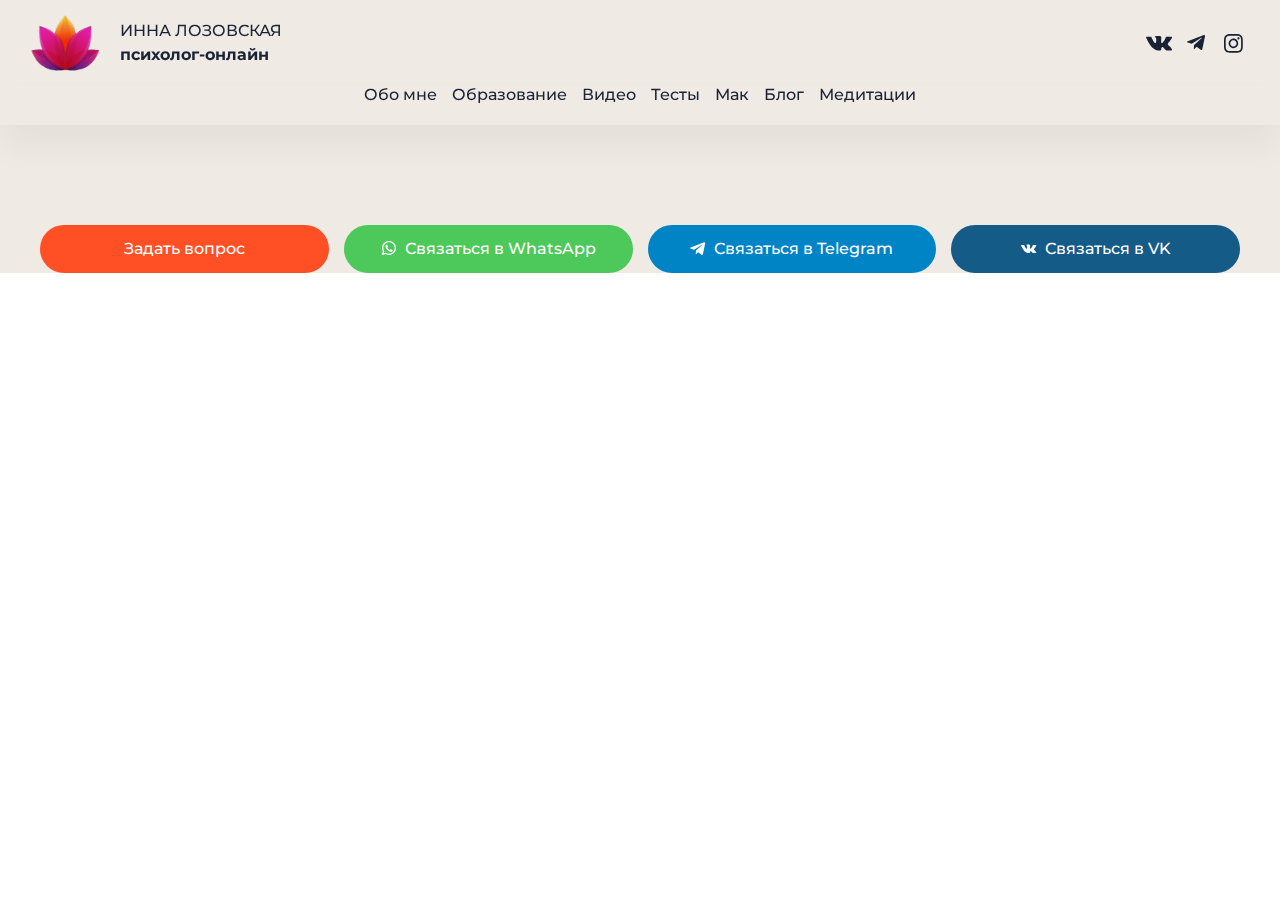
<file: index.html>
<!DOCTYPE html>
<html lang="ru" class="page">

<head>
  <meta charset="UTF-8">
  <meta name="viewport" content="width=device-width, initial-scale=1.0">
  <link rel="shortcut icon" href="favicon.ico" type="image/x-icon">
  <meta http-equiv="X-UA-Compatible" content="ie=edge">
  <meta name="theme-color" content="#111111">
  <title>MaxGraph New Site</title>

  <link rel="preconnect" href="https://fonts.googleapis.com">
  <link rel="preconnect" href="https://fonts.gstatic.com" crossorigin>
  <link href="https://fonts.googleapis.com/css2?family=Great+Vibes&family=Montserrat:wght@400;500;700&display=swap"
    rel="stylesheet">

  <link rel="stylesheet" href="css/vendor.css">
  <link rel="stylesheet" href="css/main.css">
  <script defer src="js/main.js"></script>
</head>

<body class="page__body">
  <div class="site-container mobil">
    <header class="header">
  <div class="container flex-c">
    <a href="./" class="header__logo flex-c">
      <img src="./img/logo.png" class="logo" alt="logo">
      <div class="header__logo-title-wrap">
        <h2 class="header__logo-subtitle">ИННА <span>ЛОЗОВСКАЯ</span></h2>
        <h1 class="header__logo-title">психолог-онлайн</h1>
      </div>
    </a>
    <div class="header__social flex-c">
      <a class="header__social-link" href="#!">
        <svg width="27" height="15" viewBox="0 0 27 15" fill="none" xmlns="http://www.w3.org/2000/svg">
          <path
            d="M25.8796 13.0814C25.8518 13.0248 25.8208 12.9696 25.7868 12.9162C25.0764 11.826 24.2047 10.8439 23.1998 10.0015L23.1729 9.97535L23.159 9.9627L23.1451 9.94915H23.1312C22.5536 9.41265 22.1878 9.05137 22.0338 8.86531C21.9024 8.72246 21.8153 8.54629 21.7824 8.35719C21.7496 8.16809 21.7724 7.97381 21.8483 7.79683C22.1911 7.18074 22.5996 6.60159 23.0672 6.06901C23.4382 5.60296 23.7316 5.22934 23.9474 4.94814C25.5107 2.92678 26.1872 1.63371 25.977 1.06891L25.8963 0.937035C25.7827 0.824415 25.6364 0.748442 25.477 0.719367C25.1933 0.650778 24.8981 0.639708 24.6097 0.686849L20.7139 0.713041C20.6247 0.691159 20.5311 0.693348 20.4431 0.719367L20.2668 0.759107L20.1991 0.792527L20.1453 0.832267C20.0877 0.869632 20.0372 0.916379 19.996 0.970456C19.9393 1.04059 19.8937 1.11851 19.8605 1.20167C19.4559 2.22516 18.9715 3.21705 18.4116 4.16868C18.0777 4.71361 17.7707 5.18629 17.4906 5.5867C17.2811 5.89941 17.0456 6.19484 16.7865 6.47003C16.626 6.63217 16.454 6.78307 16.2717 6.92163C16.1184 7.03603 16.0012 7.08451 15.9202 7.06705C15.8385 7.04898 15.7625 7.03182 15.6901 7.01466C15.5622 6.93371 15.4575 6.82245 15.3859 6.69132C15.3014 6.53069 15.2485 6.35607 15.2301 6.17649C15.2028 5.96996 15.1871 5.79203 15.1827 5.6427C15.1784 5.49337 15.1806 5.28263 15.1892 5.01046C15.1985 4.7377 15.2032 4.55314 15.2032 4.4568C15.2032 4.12262 15.21 3.76134 15.2236 3.37296C15.2372 2.98459 15.2486 2.67479 15.2579 2.44357C15.2672 2.21476 15.2718 1.97391 15.2718 1.72102C15.2764 1.52008 15.2605 1.31919 15.2245 1.12129C15.193 0.976111 15.1454 0.834684 15.0826 0.699494C15.0243 0.569438 14.9274 0.459342 14.8043 0.383376C14.6638 0.30034 14.5107 0.239382 14.3507 0.202739C13.7489 0.0850594 13.1363 0.027556 12.5224 0.0311286C11.4311 -0.059259 10.332 0.0476085 9.28055 0.346344C9.08582 0.446853 8.9114 0.580888 8.76575 0.741948C8.60311 0.935233 8.58054 1.0406 8.69803 1.05807C8.91907 1.07304 9.13479 1.13094 9.33249 1.22835C9.53019 1.32577 9.70586 1.46072 9.84916 1.62527L9.93079 1.78334C10.0186 1.97726 10.0809 2.18118 10.1163 2.39028C10.1829 2.70758 10.2235 3.02953 10.2378 3.35309C10.2832 3.90165 10.2832 4.45287 10.2378 5.00143C10.1927 5.45845 10.1497 5.81461 10.1089 6.06991C10.0796 6.28439 10.017 6.49331 9.92337 6.68951C9.87557 6.78938 9.82136 6.88621 9.76104 6.97944C9.7434 7.00575 9.72035 7.0282 9.69333 7.04537C9.57671 7.08907 9.45281 7.11142 9.32786 7.1113C9.15829 7.09721 8.99685 7.03433 8.86407 6.93066C8.65677 6.78367 8.46808 6.61329 8.30196 6.42307C8.05816 6.13991 7.83852 5.83784 7.64523 5.51987C7.40159 5.1333 7.14867 4.67628 6.88647 4.14881L6.66942 3.76586C6.53399 3.51958 6.34847 3.16131 6.11287 2.69105C5.87726 2.22078 5.66949 1.76587 5.48954 1.32631C5.42878 1.15637 5.31534 1.009 5.16488 0.904524L5.10644 0.861167C5.03951 0.81463 4.96652 0.776967 4.88939 0.74917C4.78915 0.709229 4.6846 0.680444 4.57772 0.663365L0.867405 0.689564C0.727677 0.672684 0.585841 0.686469 0.4523 0.729917C0.318758 0.773365 0.196898 0.845374 0.0956585 0.940653L0.0418589 1.02013C0.00992928 1.08603 -0.0041223 1.15879 0.00104541 1.23148C0.00674085 1.35383 0.034366 1.47426 0.0826724 1.58734C0.624379 2.82713 1.21339 4.02297 1.84971 5.17484C2.48603 6.32672 3.03918 7.25431 3.50915 7.9576C3.97851 8.66089 4.45714 9.32324 4.94505 9.94464C5.43295 10.566 5.75575 10.9662 5.91344 11.145C6.07175 11.3208 6.19542 11.4527 6.28447 11.5406L6.62304 11.8567C6.92078 12.133 7.23988 12.3867 7.57752 12.6154C8.02587 12.9284 8.49026 13.219 8.96889 13.4861C9.52964 13.7918 10.1281 14.0267 10.7498 14.1852C11.3926 14.3616 12.0605 14.4352 12.7274 14.4028H14.2895C14.5575 14.3964 14.8134 14.293 15.0074 14.1129L15.0612 14.047C15.1074 13.9711 15.1415 13.8889 15.1623 13.8031C15.1949 13.6853 15.2108 13.5638 15.2096 13.4418C15.1975 13.0991 15.2271 12.7562 15.2978 12.4203C15.3425 12.1828 15.4198 11.9522 15.5278 11.7348C15.6053 11.5921 15.7033 11.461 15.8191 11.3455C15.8872 11.2722 15.9649 11.2079 16.05 11.154C16.0848 11.1364 16.1208 11.121 16.1576 11.108C16.2927 11.0798 16.4328 11.0837 16.566 11.1194C16.6992 11.155 16.8216 11.2215 16.9229 11.313C17.2306 11.5328 17.5083 11.7899 17.7494 12.078C18.0066 12.3791 18.3158 12.7196 18.6769 13.0995C18.9629 13.4114 19.2805 13.6943 19.6249 13.944L19.8958 14.1021C20.1184 14.225 20.355 14.3223 20.6007 14.392C20.8435 14.4762 21.1043 14.4989 21.3586 14.4579L24.8259 14.4055C25.1024 14.4199 25.3779 14.3629 25.6245 14.2403C25.7811 14.167 25.9025 14.0375 25.9631 13.879C25.9998 13.7308 26.002 13.5765 25.9696 13.4274C25.9525 13.3092 25.9223 13.1933 25.8796 13.0814Z" />
        </svg>
      </a>
      <a class="header__social-link" href="#!">
        <svg width="19" height="16" viewBox="0 0 19 16" fill="none" xmlns="http://www.w3.org/2000/svg">
          <path
            d="M7.0887 9.91865L6.79245 14.1211C6.95326 14.1225 7.11223 14.0868 7.25698 14.0167C7.40174 13.9467 7.52837 13.8442 7.62701 13.7171L9.63138 11.8016L13.7847 14.8429C14.5462 15.2678 15.0853 15.0438 15.2883 14.142L18.0123 1.37006C18.2537 0.24431 17.6048 -0.196451 16.8628 0.0802887L0.838564 6.2112C-0.254667 6.63679 -0.238048 7.24663 0.650699 7.52265L4.74761 8.79724L14.2637 2.84263C14.7117 2.54638 15.1185 2.7104 14.784 3.00665L7.0887 9.91865Z" />
        </svg>
      </a>
      <a class="header__social-link inst" href="#!">
        <svg width="19" height="19" viewBox="0 0 19 19" fill="none" xmlns="http://www.w3.org/2000/svg">
          <path
            d="M18.7447 5.52562C18.7284 4.74618 18.5794 3.97521 18.3042 3.24577C18.0627 2.62159 17.6937 2.05463 17.2208 1.58106C16.7479 1.10749 16.1814 0.737722 15.5576 0.495359C14.8276 0.221723 14.0564 0.0740474 13.277 0.0586313C12.2712 0.0112752 11.9518 0 9.3998 0C6.84783 0 6.52837 0.0112752 5.52562 0.0548729C4.7464 0.0700681 3.97544 0.217752 3.24577 0.491601C2.61742 0.727574 2.04853 1.09862 1.57929 1.57853C1.10215 2.04814 0.732585 2.61569 0.496111 3.24201C0.222232 3.97196 0.0743026 4.74313 0.0586313 5.52262C0.0112753 6.52837 0 6.84783 0 9.39604C0 11.9442 0.0112753 12.2675 0.0548729 13.2695C0.0687915 14.0501 0.215722 14.8226 0.489346 15.5538C0.731405 16.1786 1.10129 16.7458 1.5753 17.2193C2.04932 17.6928 2.61701 18.0621 3.24201 18.3035C3.97178 18.577 4.74268 18.7247 5.52186 18.7402C6.52386 18.7846 6.84332 18.7951 9.39529 18.7951C11.9473 18.7951 12.2667 18.7838 13.2687 18.7402C14.0479 18.7251 14.8189 18.5774 15.5486 18.3035C16.1732 18.0618 16.7405 17.6923 17.2141 17.2186C17.6878 16.745 18.0573 16.1777 18.299 15.5531C18.5724 14.8233 18.7201 14.0524 18.7357 13.2732C18.7801 12.2705 18.7906 11.9518 18.7906 9.3998C18.7906 6.84783 18.7883 6.52837 18.7447 5.52562ZM17.0519 13.2003C17.0458 13.7959 16.9364 14.386 16.7287 14.9442C16.5721 15.3496 16.3324 15.7178 16.0251 16.0251C15.7178 16.3324 15.3496 16.5721 14.9442 16.7287C14.3859 16.9361 13.7959 17.0454 13.2003 17.0519C12.2088 17.0963 11.9119 17.1068 9.40355 17.1068C6.89519 17.1068 6.59452 17.0955 5.6068 17.0519C5.01118 17.0459 4.42113 16.9365 3.8629 16.7287C3.45498 16.579 3.08604 16.3393 2.78348 16.0274C2.47239 15.7242 2.23281 15.3554 2.08216 14.948C1.87479 14.3896 1.76544 13.7996 1.75894 13.2041C1.71459 12.2126 1.70407 11.9149 1.70407 9.40731C1.70407 6.8997 1.71534 6.59827 1.75894 5.61056C1.765 5.01494 1.87436 4.42489 2.08216 3.86666C2.23185 3.45782 2.47302 3.08861 2.78724 2.78724C3.09036 2.47603 3.45913 2.23643 3.86666 2.08592C4.42502 1.8786 5.01499 1.76926 5.61056 1.7627C6.60203 1.71835 6.8997 1.70782 9.40731 1.70782C11.9149 1.70782 12.2164 1.7191 13.2041 1.7627C13.7997 1.76882 14.3897 1.87818 14.948 2.08592C15.3559 2.23558 15.7249 2.4753 16.0274 2.78724C16.3374 3.09074 16.576 3.45947 16.7257 3.86666C16.933 4.42502 17.0424 5.01499 17.0489 5.61056C17.0933 6.60203 17.1038 6.89895 17.1038 9.40731C17.1038 11.9157 17.0963 12.2088 17.0519 13.2003Z"
            fill="#FF2140" />
          <path
            d="M9.39935 4.5708C8.44445 4.5708 7.511 4.85396 6.71703 5.38448C5.92305 5.91499 5.30423 6.66903 4.9388 7.55124C4.57338 8.43346 4.47777 9.40422 4.66406 10.3408C4.85035 11.2773 5.31018 12.1376 5.9854 12.8128C6.66061 13.488 7.52089 13.9479 8.45744 14.1342C9.394 14.3204 10.3648 14.2248 11.247 13.8594C12.1292 13.494 12.8832 12.8752 13.4137 12.0812C13.9443 11.2872 14.2274 10.3538 14.2274 9.39887C14.227 8.11851 13.7182 6.8907 12.8129 5.98535C11.9075 5.07999 10.6797 4.5712 9.39935 4.5708ZM9.39935 12.5311C8.77985 12.5311 8.17426 12.3474 7.65916 12.0033C7.14406 11.6591 6.74259 11.1699 6.50552 10.5975C6.26844 10.0252 6.20641 9.39539 6.32727 8.78779C6.44813 8.18019 6.74645 7.62207 7.1845 7.18402C7.62256 6.74596 8.18068 6.44764 8.78828 6.32678C9.39588 6.20592 10.0257 6.26796 10.598 6.50503C11.1704 6.7421 11.6596 7.14357 12.0037 7.65867C12.3479 8.17377 12.5316 8.77936 12.5316 9.39887C12.5316 10.2296 12.2016 11.0263 11.6142 11.6137C11.0268 12.2011 10.2301 12.5311 9.39935 12.5311Z"
            fill="#FF2140" />
          <path
            d="M15.5471 4.37899C15.5471 4.60199 15.4809 4.81999 15.357 5.00541C15.2331 5.19083 15.057 5.33535 14.851 5.42069C14.645 5.50603 14.4183 5.52835 14.1996 5.48485C13.9808 5.44134 13.7799 5.33396 13.6222 5.17627C13.4646 5.01858 13.3572 4.81768 13.3137 4.59896C13.2702 4.38024 13.2925 4.15354 13.3778 3.94751C13.4632 3.74148 13.6077 3.56538 13.7931 3.44149C13.9785 3.3176 14.1965 3.25146 14.4195 3.25146C14.7186 3.25146 15.0054 3.37026 15.2168 3.58171C15.4283 3.79316 15.5471 4.07995 15.5471 4.37899Z"
            fill="#FF2140" />
        </svg>
      </a>
      <button class="neader__social-mobil mobil-menu "><span></span></button>
    </div>
  </div>
  <div class="container flex-c">
    <nav class="header__links flex-c">
      <a class="header__link" href="./about-me.html">Обо мне</a>
      <a class="header__link" href="./education.html">Образование</a>
      <a class="header__link" href="./video.html">Видео</a>
      <a class="header__link" href="./tests.html">Тесты</a>
      <a class="header__link" href="./mak.html">Мак</a>
      <a class="header__link" href="./interesting.html">Блог</a>
      <a class="header__link" href="./meditations.html">Медитации</a>
    </nav>

  </div>
</header>

    <main class="main " data-user-location=" Главная">
      <div class="container">
        <section class="contacts">
  <!-- <div class="contacts__top flex">
    <a class="contacts__top-question contact-btn" href="#!">Задать вопрос</a>
    <button class="contacts__top-consultation contact-btn">Сразу на консультацию</button>
  </div> -->
  <div class="contacts__bottom flex">
    <a class="contacts__top-question contact-btn" href="https://vk.com/innalozovskaya" target="_blank">Задать вопрос</a>
    <a class="contacts__top-wats contact-btn"
      href="https://wa.me/+79228040310?text=Здравствуйте! Хочу записаться на консультацию" target="_blank">
      <span class="svg">
        <svg width="800px" height="800px"
          viewBox="0 0 24 24" fill="#fff" xmlns="http://www.w3.org/2000/svg">
          <path fill-rule="evenodd" clip-rule="evenodd"
            d="M3.50002 12C3.50002 7.30558 7.3056 3.5 12 3.5C16.6944 3.5 20.5 7.30558 20.5 12C20.5 16.6944 16.6944 20.5 12 20.5C10.3278 20.5 8.77127 20.0182 7.45798 19.1861C7.21357 19.0313 6.91408 18.9899 6.63684 19.0726L3.75769 19.9319L4.84173 17.3953C4.96986 17.0955 4.94379 16.7521 4.77187 16.4751C3.9657 15.176 3.50002 13.6439 3.50002 12ZM12 1.5C6.20103 1.5 1.50002 6.20101 1.50002 12C1.50002 13.8381 1.97316 15.5683 2.80465 17.0727L1.08047 21.107C0.928048 21.4637 0.99561 21.8763 1.25382 22.1657C1.51203 22.4552 1.91432 22.5692 2.28599 22.4582L6.78541 21.1155C8.32245 21.9965 10.1037 22.5 12 22.5C17.799 22.5 22.5 17.799 22.5 12C22.5 6.20101 17.799 1.5 12 1.5ZM14.2925 14.1824L12.9783 15.1081C12.3628 14.7575 11.6823 14.2681 10.9997 13.5855C10.2901 12.8759 9.76402 12.1433 9.37612 11.4713L10.2113 10.7624C10.5697 10.4582 10.6678 9.94533 10.447 9.53028L9.38284 7.53028C9.23954 7.26097 8.98116 7.0718 8.68115 7.01654C8.38113 6.96129 8.07231 7.046 7.84247 7.24659L7.52696 7.52195C6.76823 8.18414 6.3195 9.2723 6.69141 10.3741C7.07698 11.5163 7.89983 13.314 9.58552 14.9997C11.3991 16.8133 13.2413 17.5275 14.3186 17.8049C15.1866 18.0283 16.008 17.7288 16.5868 17.2572L17.1783 16.7752C17.4313 16.5691 17.5678 16.2524 17.544 15.9269C17.5201 15.6014 17.3389 15.308 17.0585 15.1409L15.3802 14.1409C15.0412 13.939 14.6152 13.9552 14.2925 14.1824Z"
            fill="#fff" />
        </svg></span>Связаться в WhatsApp</a>
    <a class="contacts__top-telegramm contact-btn" href="https://t.me/InnaLZ" target="_blank">
      <span class="svg">
      <svg width="19" height="16" viewBox="0 0 19 16" fill="none" xmlns="http://www.w3.org/2000/svg">
        <path
          d="M7.0887 9.91865L6.79245 14.1211C6.95326 14.1225 7.11223 14.0868 7.25698 14.0167C7.40174 13.9467 7.52837 13.8442 7.62701 13.7171L9.63138 11.8016L13.7847 14.8429C14.5462 15.2678 15.0853 15.0438 15.2883 14.142L18.0123 1.37006C18.2537 0.24431 17.6048 -0.196451 16.8628 0.0802887L0.838564 6.2112C-0.254667 6.63679 -0.238048 7.24663 0.650699 7.52265L4.74761 8.79724L14.2637 2.84263C14.7117 2.54638 15.1185 2.7104 14.784 3.00665L7.0887 9.91865Z"
          fill="#fff" />
      </svg>
    </span>Связаться в Telegram</a>
    <a class="contacts__top-vk contact-btn" href="https://vk.com/innalozovskaya" target="_blank">
      <span class="svg">
      <svg width="27" height="15" viewBox="0 0 27 15" fill="none" xmlns="http://www.w3.org/2000/svg">
        <path
          d="M25.8796 13.0814C25.8518 13.0248 25.8208 12.9696 25.7868 12.9162C25.0764 11.826 24.2047 10.8439 23.1998 10.0015L23.1729 9.97535L23.159 9.9627L23.1451 9.94915H23.1312C22.5536 9.41265 22.1878 9.05137 22.0338 8.86531C21.9024 8.72246 21.8153 8.54629 21.7824 8.35719C21.7496 8.16809 21.7724 7.97381 21.8483 7.79683C22.1911 7.18074 22.5996 6.60159 23.0672 6.06901C23.4382 5.60296 23.7316 5.22934 23.9474 4.94814C25.5107 2.92678 26.1872 1.63371 25.977 1.06891L25.8963 0.937035C25.7827 0.824415 25.6364 0.748442 25.477 0.719367C25.1933 0.650778 24.8981 0.639708 24.6097 0.686849L20.7139 0.713041C20.6247 0.691159 20.5311 0.693348 20.4431 0.719367L20.2668 0.759107L20.1991 0.792527L20.1453 0.832267C20.0877 0.869632 20.0372 0.916379 19.996 0.970456C19.9393 1.04059 19.8937 1.11851 19.8605 1.20167C19.4559 2.22516 18.9715 3.21705 18.4116 4.16868C18.0777 4.71361 17.7707 5.18629 17.4906 5.5867C17.2811 5.89941 17.0456 6.19484 16.7865 6.47003C16.626 6.63217 16.454 6.78307 16.2717 6.92163C16.1184 7.03603 16.0012 7.08451 15.9202 7.06705C15.8385 7.04898 15.7625 7.03182 15.6901 7.01466C15.5622 6.93371 15.4575 6.82245 15.3859 6.69132C15.3014 6.53069 15.2485 6.35607 15.2301 6.17649C15.2028 5.96996 15.1871 5.79203 15.1827 5.6427C15.1784 5.49337 15.1806 5.28263 15.1892 5.01046C15.1985 4.7377 15.2032 4.55314 15.2032 4.4568C15.2032 4.12262 15.21 3.76134 15.2236 3.37296C15.2372 2.98459 15.2486 2.67479 15.2579 2.44357C15.2672 2.21476 15.2718 1.97391 15.2718 1.72102C15.2764 1.52008 15.2605 1.31919 15.2245 1.12129C15.193 0.976111 15.1454 0.834684 15.0826 0.699494C15.0243 0.569438 14.9274 0.459342 14.8043 0.383376C14.6638 0.30034 14.5107 0.239382 14.3507 0.202739C13.7489 0.0850594 13.1363 0.027556 12.5224 0.0311286C11.4311 -0.059259 10.332 0.0476085 9.28055 0.346344C9.08582 0.446853 8.9114 0.580888 8.76575 0.741948C8.60311 0.935233 8.58054 1.0406 8.69803 1.05807C8.91907 1.07304 9.13479 1.13094 9.33249 1.22835C9.53019 1.32577 9.70586 1.46072 9.84916 1.62527L9.93079 1.78334C10.0186 1.97726 10.0809 2.18118 10.1163 2.39028C10.1829 2.70758 10.2235 3.02953 10.2378 3.35309C10.2832 3.90165 10.2832 4.45287 10.2378 5.00143C10.1927 5.45845 10.1497 5.81461 10.1089 6.06991C10.0796 6.28439 10.017 6.49331 9.92337 6.68951C9.87557 6.78938 9.82136 6.88621 9.76104 6.97944C9.7434 7.00575 9.72035 7.0282 9.69333 7.04537C9.57671 7.08907 9.45281 7.11142 9.32786 7.1113C9.15829 7.09721 8.99685 7.03433 8.86407 6.93066C8.65677 6.78367 8.46808 6.61329 8.30196 6.42307C8.05816 6.13991 7.83852 5.83784 7.64523 5.51987C7.40159 5.1333 7.14867 4.67628 6.88647 4.14881L6.66942 3.76586C6.53399 3.51958 6.34847 3.16131 6.11287 2.69105C5.87726 2.22078 5.66949 1.76587 5.48954 1.32631C5.42878 1.15637 5.31534 1.009 5.16488 0.904524L5.10644 0.861167C5.03951 0.81463 4.96652 0.776967 4.88939 0.74917C4.78915 0.709229 4.6846 0.680444 4.57772 0.663365L0.867405 0.689564C0.727677 0.672684 0.585841 0.686469 0.4523 0.729917C0.318758 0.773365 0.196898 0.845374 0.0956585 0.940653L0.0418589 1.02013C0.00992928 1.08603 -0.0041223 1.15879 0.00104541 1.23148C0.00674085 1.35383 0.034366 1.47426 0.0826724 1.58734C0.624379 2.82713 1.21339 4.02297 1.84971 5.17484C2.48603 6.32672 3.03918 7.25431 3.50915 7.9576C3.97851 8.66089 4.45714 9.32324 4.94505 9.94464C5.43295 10.566 5.75575 10.9662 5.91344 11.145C6.07175 11.3208 6.19542 11.4527 6.28447 11.5406L6.62304 11.8567C6.92078 12.133 7.23988 12.3867 7.57752 12.6154C8.02587 12.9284 8.49026 13.219 8.96889 13.4861C9.52964 13.7918 10.1281 14.0267 10.7498 14.1852C11.3926 14.3616 12.0605 14.4352 12.7274 14.4028H14.2895C14.5575 14.3964 14.8134 14.293 15.0074 14.1129L15.0612 14.047C15.1074 13.9711 15.1415 13.8889 15.1623 13.8031C15.1949 13.6853 15.2108 13.5638 15.2096 13.4418C15.1975 13.0991 15.2271 12.7562 15.2978 12.4203C15.3425 12.1828 15.4198 11.9522 15.5278 11.7348C15.6053 11.5921 15.7033 11.461 15.8191 11.3455C15.8872 11.2722 15.9649 11.2079 16.05 11.154C16.0848 11.1364 16.1208 11.121 16.1576 11.108C16.2927 11.0798 16.4328 11.0837 16.566 11.1194C16.6992 11.155 16.8216 11.2215 16.9229 11.313C17.2306 11.5328 17.5083 11.7899 17.7494 12.078C18.0066 12.3791 18.3158 12.7196 18.6769 13.0995C18.9629 13.4114 19.2805 13.6943 19.6249 13.944L19.8958 14.1021C20.1184 14.225 20.355 14.3223 20.6007 14.392C20.8435 14.4762 21.1043 14.4989 21.3586 14.4579L24.8259 14.4055C25.1024 14.4199 25.3779 14.3629 25.6245 14.2403C25.7811 14.167 25.9025 14.0375 25.9631 13.879C25.9998 13.7308 26.002 13.5765 25.9696 13.4274C25.9525 13.3092 25.9223 13.1933 25.8796 13.0814Z"
          fill="#fff" />
      </svg>
    </span>Связаться в VK</a>
  </div>

</section>

      </div>
    </main>
    <footer class="footer">
  <div class="container"></div>
</footer>

  </div>
</body>

</html>
</file>
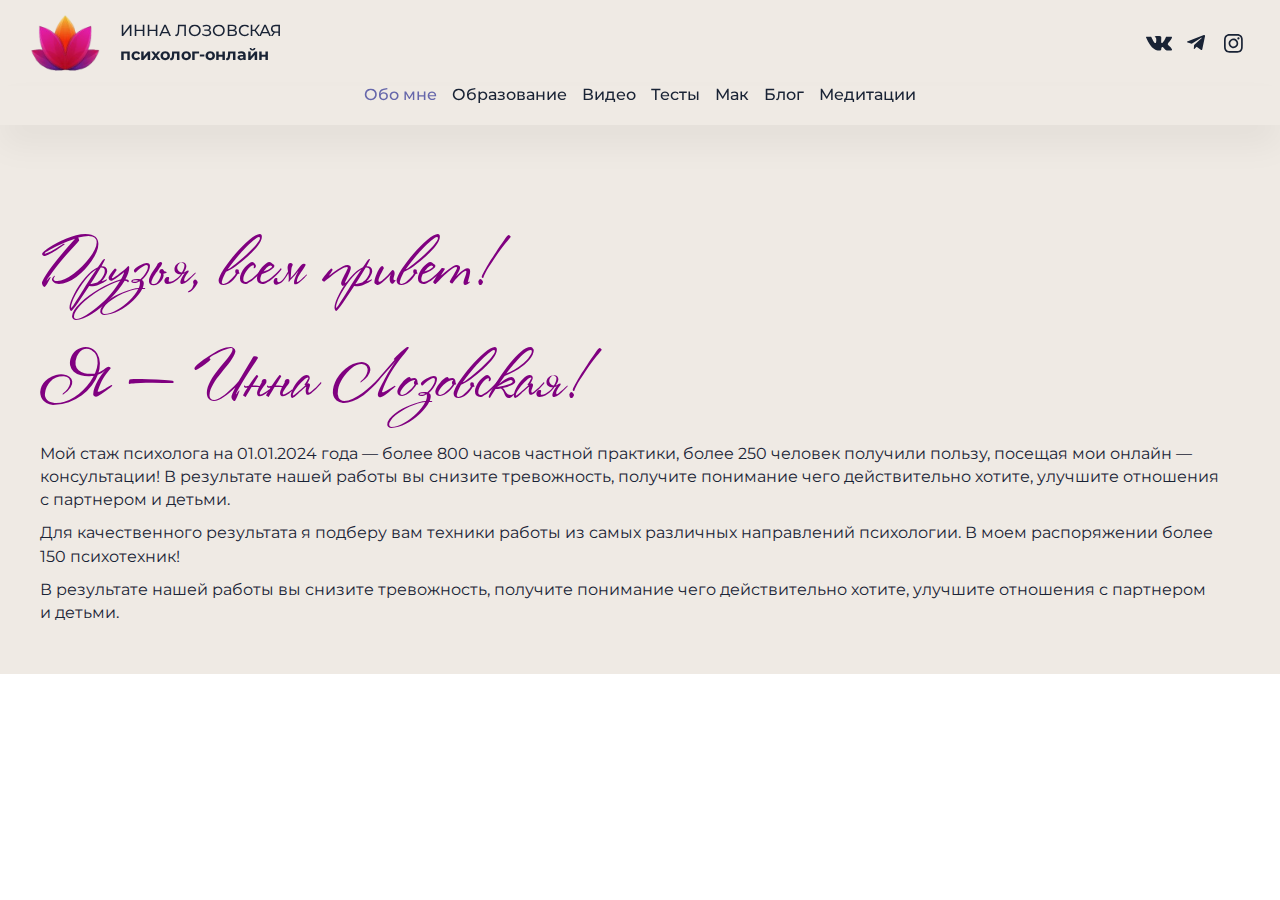
<file: about-me.html>
<head>
  <meta charset="UTF-8">
  <meta name="viewport" content="width=device-width, initial-scale=1.0">
  <link rel="shortcut icon" href="favicon.ico" type="image/x-icon">
  <meta http-equiv="X-UA-Compatible" content="ie=edge">
  <meta name="theme-color" content="#111111">
  <title>MaxGraph New Site</title>

  <link rel="preconnect" href="https://fonts.googleapis.com">
  <link rel="preconnect" href="https://fonts.gstatic.com" crossorigin>
  <link href="https://fonts.googleapis.com/css2?family=Great+Vibes&family=Montserrat:wght@400;500;700&display=swap"
    rel="stylesheet">

  <link rel="stylesheet" href="css/vendor.css">
  <link rel="stylesheet" href="css/main.css">
  <script defer src="js/main.js"></script>
</head>

<body class="page__body">
  <div class="site-container mobil">
    <header class="header">
  <div class="container flex-c">
    <a href="./" class="header__logo flex-c">
      <img src="./img/logo.png" class="logo" alt="logo">
      <div class="header__logo-title-wrap">
        <h2 class="header__logo-subtitle">ИННА <span>ЛОЗОВСКАЯ</span></h2>
        <h1 class="header__logo-title">психолог-онлайн</h1>
      </div>
    </a>
    <div class="header__social flex-c">
      <a class="header__social-link" href="#!">
        <svg width="27" height="15" viewBox="0 0 27 15" fill="none" xmlns="http://www.w3.org/2000/svg">
          <path
            d="M25.8796 13.0814C25.8518 13.0248 25.8208 12.9696 25.7868 12.9162C25.0764 11.826 24.2047 10.8439 23.1998 10.0015L23.1729 9.97535L23.159 9.9627L23.1451 9.94915H23.1312C22.5536 9.41265 22.1878 9.05137 22.0338 8.86531C21.9024 8.72246 21.8153 8.54629 21.7824 8.35719C21.7496 8.16809 21.7724 7.97381 21.8483 7.79683C22.1911 7.18074 22.5996 6.60159 23.0672 6.06901C23.4382 5.60296 23.7316 5.22934 23.9474 4.94814C25.5107 2.92678 26.1872 1.63371 25.977 1.06891L25.8963 0.937035C25.7827 0.824415 25.6364 0.748442 25.477 0.719367C25.1933 0.650778 24.8981 0.639708 24.6097 0.686849L20.7139 0.713041C20.6247 0.691159 20.5311 0.693348 20.4431 0.719367L20.2668 0.759107L20.1991 0.792527L20.1453 0.832267C20.0877 0.869632 20.0372 0.916379 19.996 0.970456C19.9393 1.04059 19.8937 1.11851 19.8605 1.20167C19.4559 2.22516 18.9715 3.21705 18.4116 4.16868C18.0777 4.71361 17.7707 5.18629 17.4906 5.5867C17.2811 5.89941 17.0456 6.19484 16.7865 6.47003C16.626 6.63217 16.454 6.78307 16.2717 6.92163C16.1184 7.03603 16.0012 7.08451 15.9202 7.06705C15.8385 7.04898 15.7625 7.03182 15.6901 7.01466C15.5622 6.93371 15.4575 6.82245 15.3859 6.69132C15.3014 6.53069 15.2485 6.35607 15.2301 6.17649C15.2028 5.96996 15.1871 5.79203 15.1827 5.6427C15.1784 5.49337 15.1806 5.28263 15.1892 5.01046C15.1985 4.7377 15.2032 4.55314 15.2032 4.4568C15.2032 4.12262 15.21 3.76134 15.2236 3.37296C15.2372 2.98459 15.2486 2.67479 15.2579 2.44357C15.2672 2.21476 15.2718 1.97391 15.2718 1.72102C15.2764 1.52008 15.2605 1.31919 15.2245 1.12129C15.193 0.976111 15.1454 0.834684 15.0826 0.699494C15.0243 0.569438 14.9274 0.459342 14.8043 0.383376C14.6638 0.30034 14.5107 0.239382 14.3507 0.202739C13.7489 0.0850594 13.1363 0.027556 12.5224 0.0311286C11.4311 -0.059259 10.332 0.0476085 9.28055 0.346344C9.08582 0.446853 8.9114 0.580888 8.76575 0.741948C8.60311 0.935233 8.58054 1.0406 8.69803 1.05807C8.91907 1.07304 9.13479 1.13094 9.33249 1.22835C9.53019 1.32577 9.70586 1.46072 9.84916 1.62527L9.93079 1.78334C10.0186 1.97726 10.0809 2.18118 10.1163 2.39028C10.1829 2.70758 10.2235 3.02953 10.2378 3.35309C10.2832 3.90165 10.2832 4.45287 10.2378 5.00143C10.1927 5.45845 10.1497 5.81461 10.1089 6.06991C10.0796 6.28439 10.017 6.49331 9.92337 6.68951C9.87557 6.78938 9.82136 6.88621 9.76104 6.97944C9.7434 7.00575 9.72035 7.0282 9.69333 7.04537C9.57671 7.08907 9.45281 7.11142 9.32786 7.1113C9.15829 7.09721 8.99685 7.03433 8.86407 6.93066C8.65677 6.78367 8.46808 6.61329 8.30196 6.42307C8.05816 6.13991 7.83852 5.83784 7.64523 5.51987C7.40159 5.1333 7.14867 4.67628 6.88647 4.14881L6.66942 3.76586C6.53399 3.51958 6.34847 3.16131 6.11287 2.69105C5.87726 2.22078 5.66949 1.76587 5.48954 1.32631C5.42878 1.15637 5.31534 1.009 5.16488 0.904524L5.10644 0.861167C5.03951 0.81463 4.96652 0.776967 4.88939 0.74917C4.78915 0.709229 4.6846 0.680444 4.57772 0.663365L0.867405 0.689564C0.727677 0.672684 0.585841 0.686469 0.4523 0.729917C0.318758 0.773365 0.196898 0.845374 0.0956585 0.940653L0.0418589 1.02013C0.00992928 1.08603 -0.0041223 1.15879 0.00104541 1.23148C0.00674085 1.35383 0.034366 1.47426 0.0826724 1.58734C0.624379 2.82713 1.21339 4.02297 1.84971 5.17484C2.48603 6.32672 3.03918 7.25431 3.50915 7.9576C3.97851 8.66089 4.45714 9.32324 4.94505 9.94464C5.43295 10.566 5.75575 10.9662 5.91344 11.145C6.07175 11.3208 6.19542 11.4527 6.28447 11.5406L6.62304 11.8567C6.92078 12.133 7.23988 12.3867 7.57752 12.6154C8.02587 12.9284 8.49026 13.219 8.96889 13.4861C9.52964 13.7918 10.1281 14.0267 10.7498 14.1852C11.3926 14.3616 12.0605 14.4352 12.7274 14.4028H14.2895C14.5575 14.3964 14.8134 14.293 15.0074 14.1129L15.0612 14.047C15.1074 13.9711 15.1415 13.8889 15.1623 13.8031C15.1949 13.6853 15.2108 13.5638 15.2096 13.4418C15.1975 13.0991 15.2271 12.7562 15.2978 12.4203C15.3425 12.1828 15.4198 11.9522 15.5278 11.7348C15.6053 11.5921 15.7033 11.461 15.8191 11.3455C15.8872 11.2722 15.9649 11.2079 16.05 11.154C16.0848 11.1364 16.1208 11.121 16.1576 11.108C16.2927 11.0798 16.4328 11.0837 16.566 11.1194C16.6992 11.155 16.8216 11.2215 16.9229 11.313C17.2306 11.5328 17.5083 11.7899 17.7494 12.078C18.0066 12.3791 18.3158 12.7196 18.6769 13.0995C18.9629 13.4114 19.2805 13.6943 19.6249 13.944L19.8958 14.1021C20.1184 14.225 20.355 14.3223 20.6007 14.392C20.8435 14.4762 21.1043 14.4989 21.3586 14.4579L24.8259 14.4055C25.1024 14.4199 25.3779 14.3629 25.6245 14.2403C25.7811 14.167 25.9025 14.0375 25.9631 13.879C25.9998 13.7308 26.002 13.5765 25.9696 13.4274C25.9525 13.3092 25.9223 13.1933 25.8796 13.0814Z" />
        </svg>
      </a>
      <a class="header__social-link" href="#!">
        <svg width="19" height="16" viewBox="0 0 19 16" fill="none" xmlns="http://www.w3.org/2000/svg">
          <path
            d="M7.0887 9.91865L6.79245 14.1211C6.95326 14.1225 7.11223 14.0868 7.25698 14.0167C7.40174 13.9467 7.52837 13.8442 7.62701 13.7171L9.63138 11.8016L13.7847 14.8429C14.5462 15.2678 15.0853 15.0438 15.2883 14.142L18.0123 1.37006C18.2537 0.24431 17.6048 -0.196451 16.8628 0.0802887L0.838564 6.2112C-0.254667 6.63679 -0.238048 7.24663 0.650699 7.52265L4.74761 8.79724L14.2637 2.84263C14.7117 2.54638 15.1185 2.7104 14.784 3.00665L7.0887 9.91865Z" />
        </svg>
      </a>
      <a class="header__social-link inst" href="#!">
        <svg width="19" height="19" viewBox="0 0 19 19" fill="none" xmlns="http://www.w3.org/2000/svg">
          <path
            d="M18.7447 5.52562C18.7284 4.74618 18.5794 3.97521 18.3042 3.24577C18.0627 2.62159 17.6937 2.05463 17.2208 1.58106C16.7479 1.10749 16.1814 0.737722 15.5576 0.495359C14.8276 0.221723 14.0564 0.0740474 13.277 0.0586313C12.2712 0.0112752 11.9518 0 9.3998 0C6.84783 0 6.52837 0.0112752 5.52562 0.0548729C4.7464 0.0700681 3.97544 0.217752 3.24577 0.491601C2.61742 0.727574 2.04853 1.09862 1.57929 1.57853C1.10215 2.04814 0.732585 2.61569 0.496111 3.24201C0.222232 3.97196 0.0743026 4.74313 0.0586313 5.52262C0.0112753 6.52837 0 6.84783 0 9.39604C0 11.9442 0.0112753 12.2675 0.0548729 13.2695C0.0687915 14.0501 0.215722 14.8226 0.489346 15.5538C0.731405 16.1786 1.10129 16.7458 1.5753 17.2193C2.04932 17.6928 2.61701 18.0621 3.24201 18.3035C3.97178 18.577 4.74268 18.7247 5.52186 18.7402C6.52386 18.7846 6.84332 18.7951 9.39529 18.7951C11.9473 18.7951 12.2667 18.7838 13.2687 18.7402C14.0479 18.7251 14.8189 18.5774 15.5486 18.3035C16.1732 18.0618 16.7405 17.6923 17.2141 17.2186C17.6878 16.745 18.0573 16.1777 18.299 15.5531C18.5724 14.8233 18.7201 14.0524 18.7357 13.2732C18.7801 12.2705 18.7906 11.9518 18.7906 9.3998C18.7906 6.84783 18.7883 6.52837 18.7447 5.52562ZM17.0519 13.2003C17.0458 13.7959 16.9364 14.386 16.7287 14.9442C16.5721 15.3496 16.3324 15.7178 16.0251 16.0251C15.7178 16.3324 15.3496 16.5721 14.9442 16.7287C14.3859 16.9361 13.7959 17.0454 13.2003 17.0519C12.2088 17.0963 11.9119 17.1068 9.40355 17.1068C6.89519 17.1068 6.59452 17.0955 5.6068 17.0519C5.01118 17.0459 4.42113 16.9365 3.8629 16.7287C3.45498 16.579 3.08604 16.3393 2.78348 16.0274C2.47239 15.7242 2.23281 15.3554 2.08216 14.948C1.87479 14.3896 1.76544 13.7996 1.75894 13.2041C1.71459 12.2126 1.70407 11.9149 1.70407 9.40731C1.70407 6.8997 1.71534 6.59827 1.75894 5.61056C1.765 5.01494 1.87436 4.42489 2.08216 3.86666C2.23185 3.45782 2.47302 3.08861 2.78724 2.78724C3.09036 2.47603 3.45913 2.23643 3.86666 2.08592C4.42502 1.8786 5.01499 1.76926 5.61056 1.7627C6.60203 1.71835 6.8997 1.70782 9.40731 1.70782C11.9149 1.70782 12.2164 1.7191 13.2041 1.7627C13.7997 1.76882 14.3897 1.87818 14.948 2.08592C15.3559 2.23558 15.7249 2.4753 16.0274 2.78724C16.3374 3.09074 16.576 3.45947 16.7257 3.86666C16.933 4.42502 17.0424 5.01499 17.0489 5.61056C17.0933 6.60203 17.1038 6.89895 17.1038 9.40731C17.1038 11.9157 17.0963 12.2088 17.0519 13.2003Z"
            fill="#FF2140" />
          <path
            d="M9.39935 4.5708C8.44445 4.5708 7.511 4.85396 6.71703 5.38448C5.92305 5.91499 5.30423 6.66903 4.9388 7.55124C4.57338 8.43346 4.47777 9.40422 4.66406 10.3408C4.85035 11.2773 5.31018 12.1376 5.9854 12.8128C6.66061 13.488 7.52089 13.9479 8.45744 14.1342C9.394 14.3204 10.3648 14.2248 11.247 13.8594C12.1292 13.494 12.8832 12.8752 13.4137 12.0812C13.9443 11.2872 14.2274 10.3538 14.2274 9.39887C14.227 8.11851 13.7182 6.8907 12.8129 5.98535C11.9075 5.07999 10.6797 4.5712 9.39935 4.5708ZM9.39935 12.5311C8.77985 12.5311 8.17426 12.3474 7.65916 12.0033C7.14406 11.6591 6.74259 11.1699 6.50552 10.5975C6.26844 10.0252 6.20641 9.39539 6.32727 8.78779C6.44813 8.18019 6.74645 7.62207 7.1845 7.18402C7.62256 6.74596 8.18068 6.44764 8.78828 6.32678C9.39588 6.20592 10.0257 6.26796 10.598 6.50503C11.1704 6.7421 11.6596 7.14357 12.0037 7.65867C12.3479 8.17377 12.5316 8.77936 12.5316 9.39887C12.5316 10.2296 12.2016 11.0263 11.6142 11.6137C11.0268 12.2011 10.2301 12.5311 9.39935 12.5311Z"
            fill="#FF2140" />
          <path
            d="M15.5471 4.37899C15.5471 4.60199 15.4809 4.81999 15.357 5.00541C15.2331 5.19083 15.057 5.33535 14.851 5.42069C14.645 5.50603 14.4183 5.52835 14.1996 5.48485C13.9808 5.44134 13.7799 5.33396 13.6222 5.17627C13.4646 5.01858 13.3572 4.81768 13.3137 4.59896C13.2702 4.38024 13.2925 4.15354 13.3778 3.94751C13.4632 3.74148 13.6077 3.56538 13.7931 3.44149C13.9785 3.3176 14.1965 3.25146 14.4195 3.25146C14.7186 3.25146 15.0054 3.37026 15.2168 3.58171C15.4283 3.79316 15.5471 4.07995 15.5471 4.37899Z"
            fill="#FF2140" />
        </svg>
      </a>
      <button class="neader__social-mobil mobil-menu "><span></span></button>
    </div>
  </div>
  <div class="container flex-c">
    <nav class="header__links flex-c">
      <a class="header__link" href="./about-me.html">Обо мне</a>
      <a class="header__link" href="./education.html">Образование</a>
      <a class="header__link" href="./video.html">Видео</a>
      <a class="header__link" href="./tests.html">Тесты</a>
      <a class="header__link" href="./mak.html">Мак</a>
      <a class="header__link" href="./interesting.html">Блог</a>
      <a class="header__link" href="./meditations.html">Медитации</a>
    </nav>

  </div>
</header>

    <main class="main" data-user-location="Обо мне">
      <div class="about-me">
        <div class="container cart-bottom">
          <h3 class="about-me__title">
            Друзья, всем привет!
          </h3>
          <h3 class="about-me__title">
            Я — Инна Лозовская!
          </h3>
          <p class="about-me__text text">
            Мой стаж психолога на 01.01.2024 года — более 800 часов частной практики, более 250 человек получили пользу,
            посещая мои онлайн — консультации!
            В результате нашей работы вы снизите тревожность, получите понимание чего действительно хотите, улучшите
            отношения с партнером и детьми. </p>
          <p class="about-me__text text">

            Для качественного результата я подберу вам техники работы из самых различных направлений психологии. В моем
            распоряжении более 150 психотехник!
          </p>
          <p class="about-me__text text">
            В результате нашей работы вы снизите тревожность, получите понимание чего действительно хотите, улучшите
            отношения с партнером и детьми.
          </p>
        </div>
      </div>

    </main>
    <footer class="footer">
  <div class="container"></div>
</footer>

  </div>
</body>

</html>
</file>
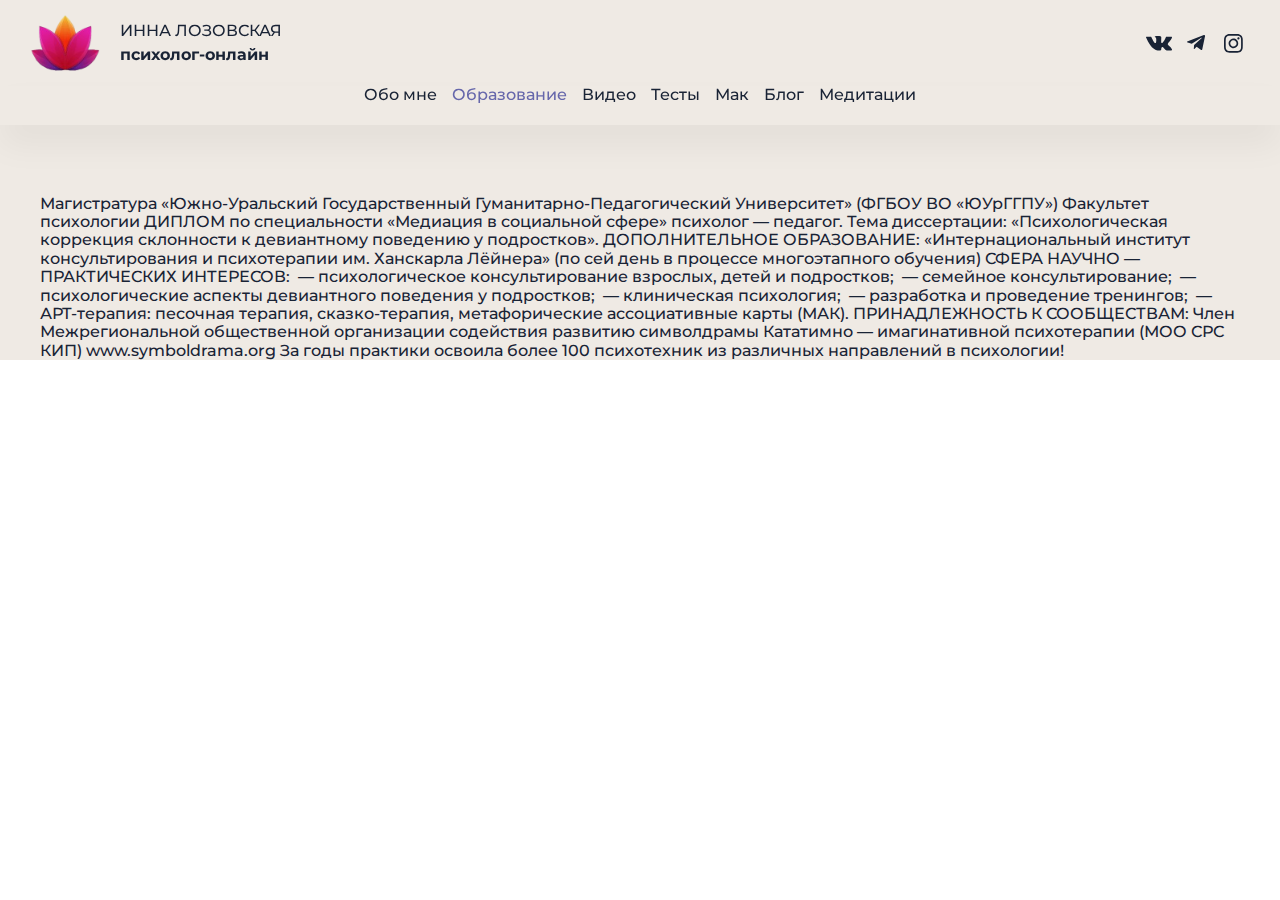
<file: education.html>
<head>
  <meta charset="UTF-8">
  <meta name="viewport" content="width=device-width, initial-scale=1.0">
  <link rel="shortcut icon" href="favicon.ico" type="image/x-icon">
  <meta http-equiv="X-UA-Compatible" content="ie=edge">
  <meta name="theme-color" content="#111111">
  <title>MaxGraph New Site</title>

  <link rel="preconnect" href="https://fonts.googleapis.com">
  <link rel="preconnect" href="https://fonts.gstatic.com" crossorigin>
  <link href="https://fonts.googleapis.com/css2?family=Great+Vibes&family=Montserrat:wght@400;500;700&display=swap"
    rel="stylesheet">

  <link rel="stylesheet" href="css/vendor.css">
  <link rel="stylesheet" href="css/main.css">
  <script defer src="js/main.js"></script>
</head>

<body class="page__body">
  <div class="site-container mobil">
    <header class="header">
  <div class="container flex-c">
    <a href="./" class="header__logo flex-c">
      <img src="./img/logo.png" class="logo" alt="logo">
      <div class="header__logo-title-wrap">
        <h2 class="header__logo-subtitle">ИННА <span>ЛОЗОВСКАЯ</span></h2>
        <h1 class="header__logo-title">психолог-онлайн</h1>
      </div>
    </a>
    <div class="header__social flex-c">
      <a class="header__social-link" href="#!">
        <svg width="27" height="15" viewBox="0 0 27 15" fill="none" xmlns="http://www.w3.org/2000/svg">
          <path
            d="M25.8796 13.0814C25.8518 13.0248 25.8208 12.9696 25.7868 12.9162C25.0764 11.826 24.2047 10.8439 23.1998 10.0015L23.1729 9.97535L23.159 9.9627L23.1451 9.94915H23.1312C22.5536 9.41265 22.1878 9.05137 22.0338 8.86531C21.9024 8.72246 21.8153 8.54629 21.7824 8.35719C21.7496 8.16809 21.7724 7.97381 21.8483 7.79683C22.1911 7.18074 22.5996 6.60159 23.0672 6.06901C23.4382 5.60296 23.7316 5.22934 23.9474 4.94814C25.5107 2.92678 26.1872 1.63371 25.977 1.06891L25.8963 0.937035C25.7827 0.824415 25.6364 0.748442 25.477 0.719367C25.1933 0.650778 24.8981 0.639708 24.6097 0.686849L20.7139 0.713041C20.6247 0.691159 20.5311 0.693348 20.4431 0.719367L20.2668 0.759107L20.1991 0.792527L20.1453 0.832267C20.0877 0.869632 20.0372 0.916379 19.996 0.970456C19.9393 1.04059 19.8937 1.11851 19.8605 1.20167C19.4559 2.22516 18.9715 3.21705 18.4116 4.16868C18.0777 4.71361 17.7707 5.18629 17.4906 5.5867C17.2811 5.89941 17.0456 6.19484 16.7865 6.47003C16.626 6.63217 16.454 6.78307 16.2717 6.92163C16.1184 7.03603 16.0012 7.08451 15.9202 7.06705C15.8385 7.04898 15.7625 7.03182 15.6901 7.01466C15.5622 6.93371 15.4575 6.82245 15.3859 6.69132C15.3014 6.53069 15.2485 6.35607 15.2301 6.17649C15.2028 5.96996 15.1871 5.79203 15.1827 5.6427C15.1784 5.49337 15.1806 5.28263 15.1892 5.01046C15.1985 4.7377 15.2032 4.55314 15.2032 4.4568C15.2032 4.12262 15.21 3.76134 15.2236 3.37296C15.2372 2.98459 15.2486 2.67479 15.2579 2.44357C15.2672 2.21476 15.2718 1.97391 15.2718 1.72102C15.2764 1.52008 15.2605 1.31919 15.2245 1.12129C15.193 0.976111 15.1454 0.834684 15.0826 0.699494C15.0243 0.569438 14.9274 0.459342 14.8043 0.383376C14.6638 0.30034 14.5107 0.239382 14.3507 0.202739C13.7489 0.0850594 13.1363 0.027556 12.5224 0.0311286C11.4311 -0.059259 10.332 0.0476085 9.28055 0.346344C9.08582 0.446853 8.9114 0.580888 8.76575 0.741948C8.60311 0.935233 8.58054 1.0406 8.69803 1.05807C8.91907 1.07304 9.13479 1.13094 9.33249 1.22835C9.53019 1.32577 9.70586 1.46072 9.84916 1.62527L9.93079 1.78334C10.0186 1.97726 10.0809 2.18118 10.1163 2.39028C10.1829 2.70758 10.2235 3.02953 10.2378 3.35309C10.2832 3.90165 10.2832 4.45287 10.2378 5.00143C10.1927 5.45845 10.1497 5.81461 10.1089 6.06991C10.0796 6.28439 10.017 6.49331 9.92337 6.68951C9.87557 6.78938 9.82136 6.88621 9.76104 6.97944C9.7434 7.00575 9.72035 7.0282 9.69333 7.04537C9.57671 7.08907 9.45281 7.11142 9.32786 7.1113C9.15829 7.09721 8.99685 7.03433 8.86407 6.93066C8.65677 6.78367 8.46808 6.61329 8.30196 6.42307C8.05816 6.13991 7.83852 5.83784 7.64523 5.51987C7.40159 5.1333 7.14867 4.67628 6.88647 4.14881L6.66942 3.76586C6.53399 3.51958 6.34847 3.16131 6.11287 2.69105C5.87726 2.22078 5.66949 1.76587 5.48954 1.32631C5.42878 1.15637 5.31534 1.009 5.16488 0.904524L5.10644 0.861167C5.03951 0.81463 4.96652 0.776967 4.88939 0.74917C4.78915 0.709229 4.6846 0.680444 4.57772 0.663365L0.867405 0.689564C0.727677 0.672684 0.585841 0.686469 0.4523 0.729917C0.318758 0.773365 0.196898 0.845374 0.0956585 0.940653L0.0418589 1.02013C0.00992928 1.08603 -0.0041223 1.15879 0.00104541 1.23148C0.00674085 1.35383 0.034366 1.47426 0.0826724 1.58734C0.624379 2.82713 1.21339 4.02297 1.84971 5.17484C2.48603 6.32672 3.03918 7.25431 3.50915 7.9576C3.97851 8.66089 4.45714 9.32324 4.94505 9.94464C5.43295 10.566 5.75575 10.9662 5.91344 11.145C6.07175 11.3208 6.19542 11.4527 6.28447 11.5406L6.62304 11.8567C6.92078 12.133 7.23988 12.3867 7.57752 12.6154C8.02587 12.9284 8.49026 13.219 8.96889 13.4861C9.52964 13.7918 10.1281 14.0267 10.7498 14.1852C11.3926 14.3616 12.0605 14.4352 12.7274 14.4028H14.2895C14.5575 14.3964 14.8134 14.293 15.0074 14.1129L15.0612 14.047C15.1074 13.9711 15.1415 13.8889 15.1623 13.8031C15.1949 13.6853 15.2108 13.5638 15.2096 13.4418C15.1975 13.0991 15.2271 12.7562 15.2978 12.4203C15.3425 12.1828 15.4198 11.9522 15.5278 11.7348C15.6053 11.5921 15.7033 11.461 15.8191 11.3455C15.8872 11.2722 15.9649 11.2079 16.05 11.154C16.0848 11.1364 16.1208 11.121 16.1576 11.108C16.2927 11.0798 16.4328 11.0837 16.566 11.1194C16.6992 11.155 16.8216 11.2215 16.9229 11.313C17.2306 11.5328 17.5083 11.7899 17.7494 12.078C18.0066 12.3791 18.3158 12.7196 18.6769 13.0995C18.9629 13.4114 19.2805 13.6943 19.6249 13.944L19.8958 14.1021C20.1184 14.225 20.355 14.3223 20.6007 14.392C20.8435 14.4762 21.1043 14.4989 21.3586 14.4579L24.8259 14.4055C25.1024 14.4199 25.3779 14.3629 25.6245 14.2403C25.7811 14.167 25.9025 14.0375 25.9631 13.879C25.9998 13.7308 26.002 13.5765 25.9696 13.4274C25.9525 13.3092 25.9223 13.1933 25.8796 13.0814Z" />
        </svg>
      </a>
      <a class="header__social-link" href="#!">
        <svg width="19" height="16" viewBox="0 0 19 16" fill="none" xmlns="http://www.w3.org/2000/svg">
          <path
            d="M7.0887 9.91865L6.79245 14.1211C6.95326 14.1225 7.11223 14.0868 7.25698 14.0167C7.40174 13.9467 7.52837 13.8442 7.62701 13.7171L9.63138 11.8016L13.7847 14.8429C14.5462 15.2678 15.0853 15.0438 15.2883 14.142L18.0123 1.37006C18.2537 0.24431 17.6048 -0.196451 16.8628 0.0802887L0.838564 6.2112C-0.254667 6.63679 -0.238048 7.24663 0.650699 7.52265L4.74761 8.79724L14.2637 2.84263C14.7117 2.54638 15.1185 2.7104 14.784 3.00665L7.0887 9.91865Z" />
        </svg>
      </a>
      <a class="header__social-link inst" href="#!">
        <svg width="19" height="19" viewBox="0 0 19 19" fill="none" xmlns="http://www.w3.org/2000/svg">
          <path
            d="M18.7447 5.52562C18.7284 4.74618 18.5794 3.97521 18.3042 3.24577C18.0627 2.62159 17.6937 2.05463 17.2208 1.58106C16.7479 1.10749 16.1814 0.737722 15.5576 0.495359C14.8276 0.221723 14.0564 0.0740474 13.277 0.0586313C12.2712 0.0112752 11.9518 0 9.3998 0C6.84783 0 6.52837 0.0112752 5.52562 0.0548729C4.7464 0.0700681 3.97544 0.217752 3.24577 0.491601C2.61742 0.727574 2.04853 1.09862 1.57929 1.57853C1.10215 2.04814 0.732585 2.61569 0.496111 3.24201C0.222232 3.97196 0.0743026 4.74313 0.0586313 5.52262C0.0112753 6.52837 0 6.84783 0 9.39604C0 11.9442 0.0112753 12.2675 0.0548729 13.2695C0.0687915 14.0501 0.215722 14.8226 0.489346 15.5538C0.731405 16.1786 1.10129 16.7458 1.5753 17.2193C2.04932 17.6928 2.61701 18.0621 3.24201 18.3035C3.97178 18.577 4.74268 18.7247 5.52186 18.7402C6.52386 18.7846 6.84332 18.7951 9.39529 18.7951C11.9473 18.7951 12.2667 18.7838 13.2687 18.7402C14.0479 18.7251 14.8189 18.5774 15.5486 18.3035C16.1732 18.0618 16.7405 17.6923 17.2141 17.2186C17.6878 16.745 18.0573 16.1777 18.299 15.5531C18.5724 14.8233 18.7201 14.0524 18.7357 13.2732C18.7801 12.2705 18.7906 11.9518 18.7906 9.3998C18.7906 6.84783 18.7883 6.52837 18.7447 5.52562ZM17.0519 13.2003C17.0458 13.7959 16.9364 14.386 16.7287 14.9442C16.5721 15.3496 16.3324 15.7178 16.0251 16.0251C15.7178 16.3324 15.3496 16.5721 14.9442 16.7287C14.3859 16.9361 13.7959 17.0454 13.2003 17.0519C12.2088 17.0963 11.9119 17.1068 9.40355 17.1068C6.89519 17.1068 6.59452 17.0955 5.6068 17.0519C5.01118 17.0459 4.42113 16.9365 3.8629 16.7287C3.45498 16.579 3.08604 16.3393 2.78348 16.0274C2.47239 15.7242 2.23281 15.3554 2.08216 14.948C1.87479 14.3896 1.76544 13.7996 1.75894 13.2041C1.71459 12.2126 1.70407 11.9149 1.70407 9.40731C1.70407 6.8997 1.71534 6.59827 1.75894 5.61056C1.765 5.01494 1.87436 4.42489 2.08216 3.86666C2.23185 3.45782 2.47302 3.08861 2.78724 2.78724C3.09036 2.47603 3.45913 2.23643 3.86666 2.08592C4.42502 1.8786 5.01499 1.76926 5.61056 1.7627C6.60203 1.71835 6.8997 1.70782 9.40731 1.70782C11.9149 1.70782 12.2164 1.7191 13.2041 1.7627C13.7997 1.76882 14.3897 1.87818 14.948 2.08592C15.3559 2.23558 15.7249 2.4753 16.0274 2.78724C16.3374 3.09074 16.576 3.45947 16.7257 3.86666C16.933 4.42502 17.0424 5.01499 17.0489 5.61056C17.0933 6.60203 17.1038 6.89895 17.1038 9.40731C17.1038 11.9157 17.0963 12.2088 17.0519 13.2003Z"
            fill="#FF2140" />
          <path
            d="M9.39935 4.5708C8.44445 4.5708 7.511 4.85396 6.71703 5.38448C5.92305 5.91499 5.30423 6.66903 4.9388 7.55124C4.57338 8.43346 4.47777 9.40422 4.66406 10.3408C4.85035 11.2773 5.31018 12.1376 5.9854 12.8128C6.66061 13.488 7.52089 13.9479 8.45744 14.1342C9.394 14.3204 10.3648 14.2248 11.247 13.8594C12.1292 13.494 12.8832 12.8752 13.4137 12.0812C13.9443 11.2872 14.2274 10.3538 14.2274 9.39887C14.227 8.11851 13.7182 6.8907 12.8129 5.98535C11.9075 5.07999 10.6797 4.5712 9.39935 4.5708ZM9.39935 12.5311C8.77985 12.5311 8.17426 12.3474 7.65916 12.0033C7.14406 11.6591 6.74259 11.1699 6.50552 10.5975C6.26844 10.0252 6.20641 9.39539 6.32727 8.78779C6.44813 8.18019 6.74645 7.62207 7.1845 7.18402C7.62256 6.74596 8.18068 6.44764 8.78828 6.32678C9.39588 6.20592 10.0257 6.26796 10.598 6.50503C11.1704 6.7421 11.6596 7.14357 12.0037 7.65867C12.3479 8.17377 12.5316 8.77936 12.5316 9.39887C12.5316 10.2296 12.2016 11.0263 11.6142 11.6137C11.0268 12.2011 10.2301 12.5311 9.39935 12.5311Z"
            fill="#FF2140" />
          <path
            d="M15.5471 4.37899C15.5471 4.60199 15.4809 4.81999 15.357 5.00541C15.2331 5.19083 15.057 5.33535 14.851 5.42069C14.645 5.50603 14.4183 5.52835 14.1996 5.48485C13.9808 5.44134 13.7799 5.33396 13.6222 5.17627C13.4646 5.01858 13.3572 4.81768 13.3137 4.59896C13.2702 4.38024 13.2925 4.15354 13.3778 3.94751C13.4632 3.74148 13.6077 3.56538 13.7931 3.44149C13.9785 3.3176 14.1965 3.25146 14.4195 3.25146C14.7186 3.25146 15.0054 3.37026 15.2168 3.58171C15.4283 3.79316 15.5471 4.07995 15.5471 4.37899Z"
            fill="#FF2140" />
        </svg>
      </a>
      <button class="neader__social-mobil mobil-menu "><span></span></button>
    </div>
  </div>
  <div class="container flex-c">
    <nav class="header__links flex-c">
      <a class="header__link" href="./about-me.html">Обо мне</a>
      <a class="header__link" href="./education.html">Образование</a>
      <a class="header__link" href="./video.html">Видео</a>
      <a class="header__link" href="./tests.html">Тесты</a>
      <a class="header__link" href="./mak.html">Мак</a>
      <a class="header__link" href="./interesting.html">Блог</a>
      <a class="header__link" href="./meditations.html">Медитации</a>
    </nav>

  </div>
</header>

    <main class="main" data-user-location="Образование">
      <div class="container">
        Магистратура «Южно-Уральский Государственный Гуманитарно-Педагогический Университет» (ФГБОУ ВО «ЮУрГГПУ»)
        Факультет психологии
        ДИПЛОМ по специальности «Медиация в социальной сфере» психолог — педагог.
        Тема диссертации: «Психологическая коррекция склонности к девиантному поведению у подростков».
        ДОПОЛНИТЕЛЬНОЕ ОБРАЗОВАНИЕ:
        «Интернациональный институт консультирования и психотерапии им. Ханскарла Лёйнера» (по сей день в процессе
        многоэтапного обучения)
        СФЕРА НАУЧНО — ПРАКТИЧЕСКИХ ИНТЕРЕСОВ:
        — психологическое консультирование взрослых, детей и подростков;
        — семейное консультирование;
        — психологические аспекты девиантного поведения у подростков;
        — клиническая психология;
        — разработка и проведение тренингов;
        — АРТ-терапия: песочная терапия, сказко-терапия, метафорические ассоциативные карты (МАК).

        ПРИНАДЛЕЖНОСТЬ К СООБЩЕСТВАМ:
        Член Межрегиональной общественной организации содействия развитию символдрамы Кататимно — имагинативной
        психотерапии (МОО СРС КИП)
        www.symboldrama.org

        За годы практики освоила более 100 психотехник из различных направлений в психологии!
    </main>
    <footer class="footer">
  <div class="container"></div>
</footer>

  </div>
</body>

</html>
</file>
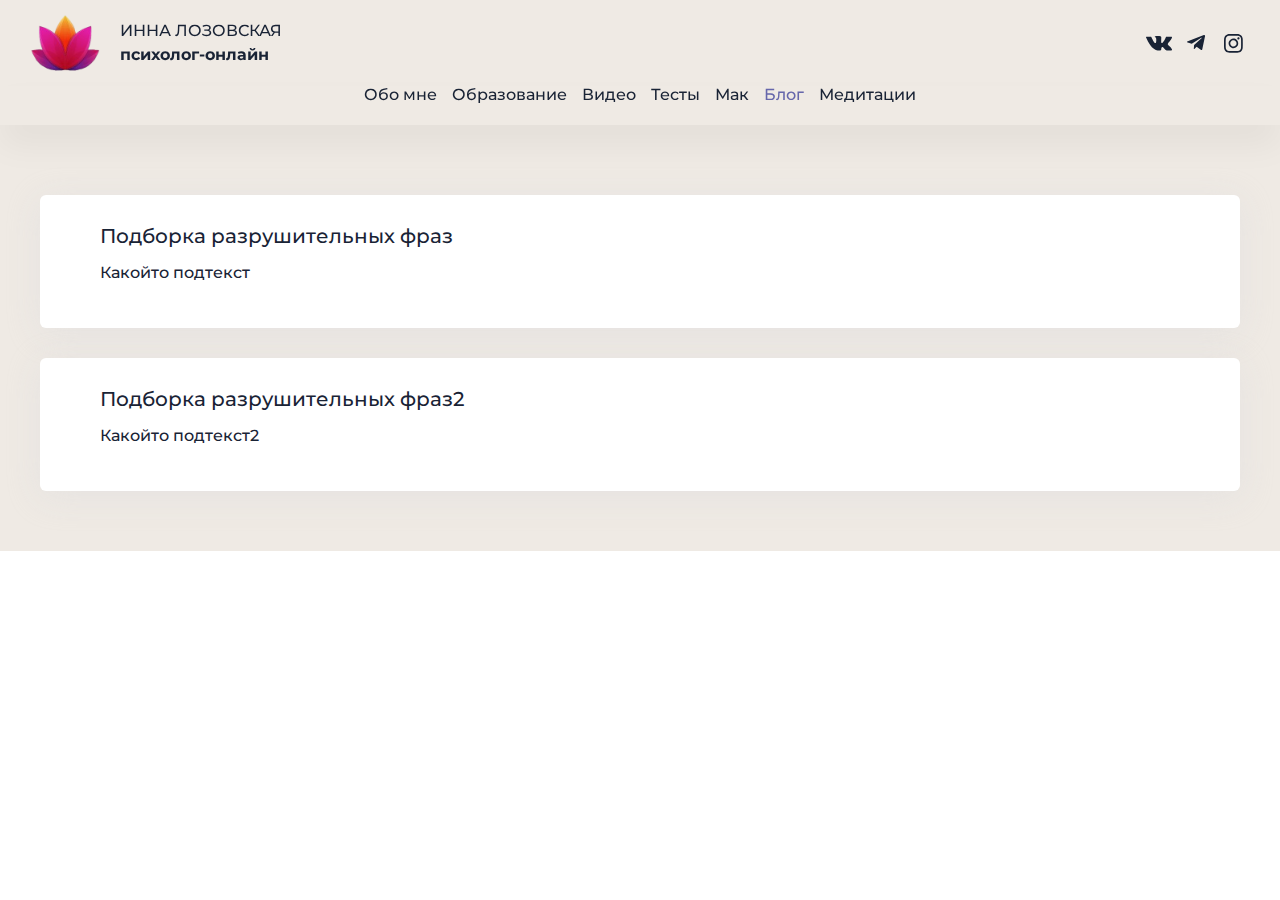
<file: interesting.html>
<head>
  <meta charset="UTF-8">
  <meta name="viewport" content="width=device-width, initial-scale=1.0">
  <link rel="shortcut icon" href="favicon.ico" type="image/x-icon">
  <meta http-equiv="X-UA-Compatible" content="ie=edge">
  <meta name="theme-color" content="#111111">
  <title>MaxGraph New Site</title>

  <link rel="preconnect" href="https://fonts.googleapis.com">
  <link rel="preconnect" href="https://fonts.gstatic.com" crossorigin>
  <link href="https://fonts.googleapis.com/css2?family=Great+Vibes&family=Montserrat:wght@400;500;700&display=swap"
    rel="stylesheet">

  <link rel="stylesheet" href="css/vendor.css">
  <link rel="stylesheet" href="css/main.css">
  <script defer src="js/main.js"></script>
</head>

<body class="page__body">
  <div class="site-container mobil">
    <header class="header">
  <div class="container flex-c">
    <a href="./" class="header__logo flex-c">
      <img src="./img/logo.png" class="logo" alt="logo">
      <div class="header__logo-title-wrap">
        <h2 class="header__logo-subtitle">ИННА <span>ЛОЗОВСКАЯ</span></h2>
        <h1 class="header__logo-title">психолог-онлайн</h1>
      </div>
    </a>
    <div class="header__social flex-c">
      <a class="header__social-link" href="#!">
        <svg width="27" height="15" viewBox="0 0 27 15" fill="none" xmlns="http://www.w3.org/2000/svg">
          <path
            d="M25.8796 13.0814C25.8518 13.0248 25.8208 12.9696 25.7868 12.9162C25.0764 11.826 24.2047 10.8439 23.1998 10.0015L23.1729 9.97535L23.159 9.9627L23.1451 9.94915H23.1312C22.5536 9.41265 22.1878 9.05137 22.0338 8.86531C21.9024 8.72246 21.8153 8.54629 21.7824 8.35719C21.7496 8.16809 21.7724 7.97381 21.8483 7.79683C22.1911 7.18074 22.5996 6.60159 23.0672 6.06901C23.4382 5.60296 23.7316 5.22934 23.9474 4.94814C25.5107 2.92678 26.1872 1.63371 25.977 1.06891L25.8963 0.937035C25.7827 0.824415 25.6364 0.748442 25.477 0.719367C25.1933 0.650778 24.8981 0.639708 24.6097 0.686849L20.7139 0.713041C20.6247 0.691159 20.5311 0.693348 20.4431 0.719367L20.2668 0.759107L20.1991 0.792527L20.1453 0.832267C20.0877 0.869632 20.0372 0.916379 19.996 0.970456C19.9393 1.04059 19.8937 1.11851 19.8605 1.20167C19.4559 2.22516 18.9715 3.21705 18.4116 4.16868C18.0777 4.71361 17.7707 5.18629 17.4906 5.5867C17.2811 5.89941 17.0456 6.19484 16.7865 6.47003C16.626 6.63217 16.454 6.78307 16.2717 6.92163C16.1184 7.03603 16.0012 7.08451 15.9202 7.06705C15.8385 7.04898 15.7625 7.03182 15.6901 7.01466C15.5622 6.93371 15.4575 6.82245 15.3859 6.69132C15.3014 6.53069 15.2485 6.35607 15.2301 6.17649C15.2028 5.96996 15.1871 5.79203 15.1827 5.6427C15.1784 5.49337 15.1806 5.28263 15.1892 5.01046C15.1985 4.7377 15.2032 4.55314 15.2032 4.4568C15.2032 4.12262 15.21 3.76134 15.2236 3.37296C15.2372 2.98459 15.2486 2.67479 15.2579 2.44357C15.2672 2.21476 15.2718 1.97391 15.2718 1.72102C15.2764 1.52008 15.2605 1.31919 15.2245 1.12129C15.193 0.976111 15.1454 0.834684 15.0826 0.699494C15.0243 0.569438 14.9274 0.459342 14.8043 0.383376C14.6638 0.30034 14.5107 0.239382 14.3507 0.202739C13.7489 0.0850594 13.1363 0.027556 12.5224 0.0311286C11.4311 -0.059259 10.332 0.0476085 9.28055 0.346344C9.08582 0.446853 8.9114 0.580888 8.76575 0.741948C8.60311 0.935233 8.58054 1.0406 8.69803 1.05807C8.91907 1.07304 9.13479 1.13094 9.33249 1.22835C9.53019 1.32577 9.70586 1.46072 9.84916 1.62527L9.93079 1.78334C10.0186 1.97726 10.0809 2.18118 10.1163 2.39028C10.1829 2.70758 10.2235 3.02953 10.2378 3.35309C10.2832 3.90165 10.2832 4.45287 10.2378 5.00143C10.1927 5.45845 10.1497 5.81461 10.1089 6.06991C10.0796 6.28439 10.017 6.49331 9.92337 6.68951C9.87557 6.78938 9.82136 6.88621 9.76104 6.97944C9.7434 7.00575 9.72035 7.0282 9.69333 7.04537C9.57671 7.08907 9.45281 7.11142 9.32786 7.1113C9.15829 7.09721 8.99685 7.03433 8.86407 6.93066C8.65677 6.78367 8.46808 6.61329 8.30196 6.42307C8.05816 6.13991 7.83852 5.83784 7.64523 5.51987C7.40159 5.1333 7.14867 4.67628 6.88647 4.14881L6.66942 3.76586C6.53399 3.51958 6.34847 3.16131 6.11287 2.69105C5.87726 2.22078 5.66949 1.76587 5.48954 1.32631C5.42878 1.15637 5.31534 1.009 5.16488 0.904524L5.10644 0.861167C5.03951 0.81463 4.96652 0.776967 4.88939 0.74917C4.78915 0.709229 4.6846 0.680444 4.57772 0.663365L0.867405 0.689564C0.727677 0.672684 0.585841 0.686469 0.4523 0.729917C0.318758 0.773365 0.196898 0.845374 0.0956585 0.940653L0.0418589 1.02013C0.00992928 1.08603 -0.0041223 1.15879 0.00104541 1.23148C0.00674085 1.35383 0.034366 1.47426 0.0826724 1.58734C0.624379 2.82713 1.21339 4.02297 1.84971 5.17484C2.48603 6.32672 3.03918 7.25431 3.50915 7.9576C3.97851 8.66089 4.45714 9.32324 4.94505 9.94464C5.43295 10.566 5.75575 10.9662 5.91344 11.145C6.07175 11.3208 6.19542 11.4527 6.28447 11.5406L6.62304 11.8567C6.92078 12.133 7.23988 12.3867 7.57752 12.6154C8.02587 12.9284 8.49026 13.219 8.96889 13.4861C9.52964 13.7918 10.1281 14.0267 10.7498 14.1852C11.3926 14.3616 12.0605 14.4352 12.7274 14.4028H14.2895C14.5575 14.3964 14.8134 14.293 15.0074 14.1129L15.0612 14.047C15.1074 13.9711 15.1415 13.8889 15.1623 13.8031C15.1949 13.6853 15.2108 13.5638 15.2096 13.4418C15.1975 13.0991 15.2271 12.7562 15.2978 12.4203C15.3425 12.1828 15.4198 11.9522 15.5278 11.7348C15.6053 11.5921 15.7033 11.461 15.8191 11.3455C15.8872 11.2722 15.9649 11.2079 16.05 11.154C16.0848 11.1364 16.1208 11.121 16.1576 11.108C16.2927 11.0798 16.4328 11.0837 16.566 11.1194C16.6992 11.155 16.8216 11.2215 16.9229 11.313C17.2306 11.5328 17.5083 11.7899 17.7494 12.078C18.0066 12.3791 18.3158 12.7196 18.6769 13.0995C18.9629 13.4114 19.2805 13.6943 19.6249 13.944L19.8958 14.1021C20.1184 14.225 20.355 14.3223 20.6007 14.392C20.8435 14.4762 21.1043 14.4989 21.3586 14.4579L24.8259 14.4055C25.1024 14.4199 25.3779 14.3629 25.6245 14.2403C25.7811 14.167 25.9025 14.0375 25.9631 13.879C25.9998 13.7308 26.002 13.5765 25.9696 13.4274C25.9525 13.3092 25.9223 13.1933 25.8796 13.0814Z" />
        </svg>
      </a>
      <a class="header__social-link" href="#!">
        <svg width="19" height="16" viewBox="0 0 19 16" fill="none" xmlns="http://www.w3.org/2000/svg">
          <path
            d="M7.0887 9.91865L6.79245 14.1211C6.95326 14.1225 7.11223 14.0868 7.25698 14.0167C7.40174 13.9467 7.52837 13.8442 7.62701 13.7171L9.63138 11.8016L13.7847 14.8429C14.5462 15.2678 15.0853 15.0438 15.2883 14.142L18.0123 1.37006C18.2537 0.24431 17.6048 -0.196451 16.8628 0.0802887L0.838564 6.2112C-0.254667 6.63679 -0.238048 7.24663 0.650699 7.52265L4.74761 8.79724L14.2637 2.84263C14.7117 2.54638 15.1185 2.7104 14.784 3.00665L7.0887 9.91865Z" />
        </svg>
      </a>
      <a class="header__social-link inst" href="#!">
        <svg width="19" height="19" viewBox="0 0 19 19" fill="none" xmlns="http://www.w3.org/2000/svg">
          <path
            d="M18.7447 5.52562C18.7284 4.74618 18.5794 3.97521 18.3042 3.24577C18.0627 2.62159 17.6937 2.05463 17.2208 1.58106C16.7479 1.10749 16.1814 0.737722 15.5576 0.495359C14.8276 0.221723 14.0564 0.0740474 13.277 0.0586313C12.2712 0.0112752 11.9518 0 9.3998 0C6.84783 0 6.52837 0.0112752 5.52562 0.0548729C4.7464 0.0700681 3.97544 0.217752 3.24577 0.491601C2.61742 0.727574 2.04853 1.09862 1.57929 1.57853C1.10215 2.04814 0.732585 2.61569 0.496111 3.24201C0.222232 3.97196 0.0743026 4.74313 0.0586313 5.52262C0.0112753 6.52837 0 6.84783 0 9.39604C0 11.9442 0.0112753 12.2675 0.0548729 13.2695C0.0687915 14.0501 0.215722 14.8226 0.489346 15.5538C0.731405 16.1786 1.10129 16.7458 1.5753 17.2193C2.04932 17.6928 2.61701 18.0621 3.24201 18.3035C3.97178 18.577 4.74268 18.7247 5.52186 18.7402C6.52386 18.7846 6.84332 18.7951 9.39529 18.7951C11.9473 18.7951 12.2667 18.7838 13.2687 18.7402C14.0479 18.7251 14.8189 18.5774 15.5486 18.3035C16.1732 18.0618 16.7405 17.6923 17.2141 17.2186C17.6878 16.745 18.0573 16.1777 18.299 15.5531C18.5724 14.8233 18.7201 14.0524 18.7357 13.2732C18.7801 12.2705 18.7906 11.9518 18.7906 9.3998C18.7906 6.84783 18.7883 6.52837 18.7447 5.52562ZM17.0519 13.2003C17.0458 13.7959 16.9364 14.386 16.7287 14.9442C16.5721 15.3496 16.3324 15.7178 16.0251 16.0251C15.7178 16.3324 15.3496 16.5721 14.9442 16.7287C14.3859 16.9361 13.7959 17.0454 13.2003 17.0519C12.2088 17.0963 11.9119 17.1068 9.40355 17.1068C6.89519 17.1068 6.59452 17.0955 5.6068 17.0519C5.01118 17.0459 4.42113 16.9365 3.8629 16.7287C3.45498 16.579 3.08604 16.3393 2.78348 16.0274C2.47239 15.7242 2.23281 15.3554 2.08216 14.948C1.87479 14.3896 1.76544 13.7996 1.75894 13.2041C1.71459 12.2126 1.70407 11.9149 1.70407 9.40731C1.70407 6.8997 1.71534 6.59827 1.75894 5.61056C1.765 5.01494 1.87436 4.42489 2.08216 3.86666C2.23185 3.45782 2.47302 3.08861 2.78724 2.78724C3.09036 2.47603 3.45913 2.23643 3.86666 2.08592C4.42502 1.8786 5.01499 1.76926 5.61056 1.7627C6.60203 1.71835 6.8997 1.70782 9.40731 1.70782C11.9149 1.70782 12.2164 1.7191 13.2041 1.7627C13.7997 1.76882 14.3897 1.87818 14.948 2.08592C15.3559 2.23558 15.7249 2.4753 16.0274 2.78724C16.3374 3.09074 16.576 3.45947 16.7257 3.86666C16.933 4.42502 17.0424 5.01499 17.0489 5.61056C17.0933 6.60203 17.1038 6.89895 17.1038 9.40731C17.1038 11.9157 17.0963 12.2088 17.0519 13.2003Z"
            fill="#FF2140" />
          <path
            d="M9.39935 4.5708C8.44445 4.5708 7.511 4.85396 6.71703 5.38448C5.92305 5.91499 5.30423 6.66903 4.9388 7.55124C4.57338 8.43346 4.47777 9.40422 4.66406 10.3408C4.85035 11.2773 5.31018 12.1376 5.9854 12.8128C6.66061 13.488 7.52089 13.9479 8.45744 14.1342C9.394 14.3204 10.3648 14.2248 11.247 13.8594C12.1292 13.494 12.8832 12.8752 13.4137 12.0812C13.9443 11.2872 14.2274 10.3538 14.2274 9.39887C14.227 8.11851 13.7182 6.8907 12.8129 5.98535C11.9075 5.07999 10.6797 4.5712 9.39935 4.5708ZM9.39935 12.5311C8.77985 12.5311 8.17426 12.3474 7.65916 12.0033C7.14406 11.6591 6.74259 11.1699 6.50552 10.5975C6.26844 10.0252 6.20641 9.39539 6.32727 8.78779C6.44813 8.18019 6.74645 7.62207 7.1845 7.18402C7.62256 6.74596 8.18068 6.44764 8.78828 6.32678C9.39588 6.20592 10.0257 6.26796 10.598 6.50503C11.1704 6.7421 11.6596 7.14357 12.0037 7.65867C12.3479 8.17377 12.5316 8.77936 12.5316 9.39887C12.5316 10.2296 12.2016 11.0263 11.6142 11.6137C11.0268 12.2011 10.2301 12.5311 9.39935 12.5311Z"
            fill="#FF2140" />
          <path
            d="M15.5471 4.37899C15.5471 4.60199 15.4809 4.81999 15.357 5.00541C15.2331 5.19083 15.057 5.33535 14.851 5.42069C14.645 5.50603 14.4183 5.52835 14.1996 5.48485C13.9808 5.44134 13.7799 5.33396 13.6222 5.17627C13.4646 5.01858 13.3572 4.81768 13.3137 4.59896C13.2702 4.38024 13.2925 4.15354 13.3778 3.94751C13.4632 3.74148 13.6077 3.56538 13.7931 3.44149C13.9785 3.3176 14.1965 3.25146 14.4195 3.25146C14.7186 3.25146 15.0054 3.37026 15.2168 3.58171C15.4283 3.79316 15.5471 4.07995 15.5471 4.37899Z"
            fill="#FF2140" />
        </svg>
      </a>
      <button class="neader__social-mobil mobil-menu "><span></span></button>
    </div>
  </div>
  <div class="container flex-c">
    <nav class="header__links flex-c">
      <a class="header__link" href="./about-me.html">Обо мне</a>
      <a class="header__link" href="./education.html">Образование</a>
      <a class="header__link" href="./video.html">Видео</a>
      <a class="header__link" href="./tests.html">Тесты</a>
      <a class="header__link" href="./mak.html">Мак</a>
      <a class="header__link" href="./interesting.html">Блог</a>
      <a class="header__link" href="./meditations.html">Медитации</a>
    </nav>

  </div>
</header>

    <main class="main" data-user-location="Блог">
      <div class="container">
        <section class="interesting">
        </section>
      </div>
    </main>
    <footer class="footer">
  <div class="container"></div>
</footer>

  </div>
</body>

</html>
</file>
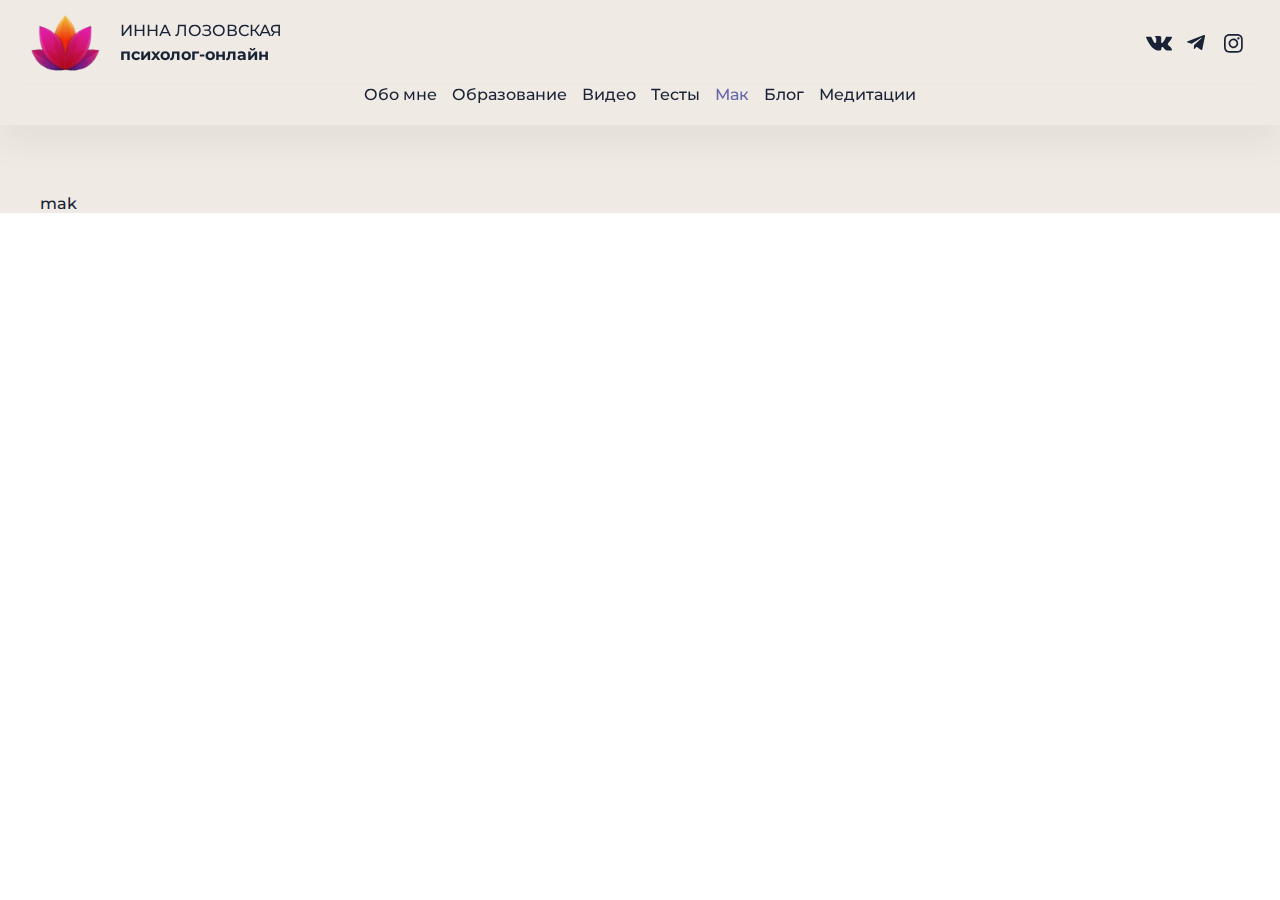
<file: mak.html>
<head>
  <meta charset="UTF-8">
  <meta name="viewport" content="width=device-width, initial-scale=1.0">
  <link rel="shortcut icon" href="favicon.ico" type="image/x-icon">
  <meta http-equiv="X-UA-Compatible" content="ie=edge">
  <meta name="theme-color" content="#111111">
  <title>MaxGraph New Site</title>

  <link rel="preconnect" href="https://fonts.googleapis.com">
  <link rel="preconnect" href="https://fonts.gstatic.com" crossorigin>
  <link href="https://fonts.googleapis.com/css2?family=Great+Vibes&family=Montserrat:wght@400;500;700&display=swap"
    rel="stylesheet">

  <link rel="stylesheet" href="css/vendor.css">
  <link rel="stylesheet" href="css/main.css">
  <script defer src="js/main.js"></script>
</head>

<body class="page__body">
  <div class="site-container mobil">
    <header class="header">
  <div class="container flex-c">
    <a href="./" class="header__logo flex-c">
      <img src="./img/logo.png" class="logo" alt="logo">
      <div class="header__logo-title-wrap">
        <h2 class="header__logo-subtitle">ИННА <span>ЛОЗОВСКАЯ</span></h2>
        <h1 class="header__logo-title">психолог-онлайн</h1>
      </div>
    </a>
    <div class="header__social flex-c">
      <a class="header__social-link" href="#!">
        <svg width="27" height="15" viewBox="0 0 27 15" fill="none" xmlns="http://www.w3.org/2000/svg">
          <path
            d="M25.8796 13.0814C25.8518 13.0248 25.8208 12.9696 25.7868 12.9162C25.0764 11.826 24.2047 10.8439 23.1998 10.0015L23.1729 9.97535L23.159 9.9627L23.1451 9.94915H23.1312C22.5536 9.41265 22.1878 9.05137 22.0338 8.86531C21.9024 8.72246 21.8153 8.54629 21.7824 8.35719C21.7496 8.16809 21.7724 7.97381 21.8483 7.79683C22.1911 7.18074 22.5996 6.60159 23.0672 6.06901C23.4382 5.60296 23.7316 5.22934 23.9474 4.94814C25.5107 2.92678 26.1872 1.63371 25.977 1.06891L25.8963 0.937035C25.7827 0.824415 25.6364 0.748442 25.477 0.719367C25.1933 0.650778 24.8981 0.639708 24.6097 0.686849L20.7139 0.713041C20.6247 0.691159 20.5311 0.693348 20.4431 0.719367L20.2668 0.759107L20.1991 0.792527L20.1453 0.832267C20.0877 0.869632 20.0372 0.916379 19.996 0.970456C19.9393 1.04059 19.8937 1.11851 19.8605 1.20167C19.4559 2.22516 18.9715 3.21705 18.4116 4.16868C18.0777 4.71361 17.7707 5.18629 17.4906 5.5867C17.2811 5.89941 17.0456 6.19484 16.7865 6.47003C16.626 6.63217 16.454 6.78307 16.2717 6.92163C16.1184 7.03603 16.0012 7.08451 15.9202 7.06705C15.8385 7.04898 15.7625 7.03182 15.6901 7.01466C15.5622 6.93371 15.4575 6.82245 15.3859 6.69132C15.3014 6.53069 15.2485 6.35607 15.2301 6.17649C15.2028 5.96996 15.1871 5.79203 15.1827 5.6427C15.1784 5.49337 15.1806 5.28263 15.1892 5.01046C15.1985 4.7377 15.2032 4.55314 15.2032 4.4568C15.2032 4.12262 15.21 3.76134 15.2236 3.37296C15.2372 2.98459 15.2486 2.67479 15.2579 2.44357C15.2672 2.21476 15.2718 1.97391 15.2718 1.72102C15.2764 1.52008 15.2605 1.31919 15.2245 1.12129C15.193 0.976111 15.1454 0.834684 15.0826 0.699494C15.0243 0.569438 14.9274 0.459342 14.8043 0.383376C14.6638 0.30034 14.5107 0.239382 14.3507 0.202739C13.7489 0.0850594 13.1363 0.027556 12.5224 0.0311286C11.4311 -0.059259 10.332 0.0476085 9.28055 0.346344C9.08582 0.446853 8.9114 0.580888 8.76575 0.741948C8.60311 0.935233 8.58054 1.0406 8.69803 1.05807C8.91907 1.07304 9.13479 1.13094 9.33249 1.22835C9.53019 1.32577 9.70586 1.46072 9.84916 1.62527L9.93079 1.78334C10.0186 1.97726 10.0809 2.18118 10.1163 2.39028C10.1829 2.70758 10.2235 3.02953 10.2378 3.35309C10.2832 3.90165 10.2832 4.45287 10.2378 5.00143C10.1927 5.45845 10.1497 5.81461 10.1089 6.06991C10.0796 6.28439 10.017 6.49331 9.92337 6.68951C9.87557 6.78938 9.82136 6.88621 9.76104 6.97944C9.7434 7.00575 9.72035 7.0282 9.69333 7.04537C9.57671 7.08907 9.45281 7.11142 9.32786 7.1113C9.15829 7.09721 8.99685 7.03433 8.86407 6.93066C8.65677 6.78367 8.46808 6.61329 8.30196 6.42307C8.05816 6.13991 7.83852 5.83784 7.64523 5.51987C7.40159 5.1333 7.14867 4.67628 6.88647 4.14881L6.66942 3.76586C6.53399 3.51958 6.34847 3.16131 6.11287 2.69105C5.87726 2.22078 5.66949 1.76587 5.48954 1.32631C5.42878 1.15637 5.31534 1.009 5.16488 0.904524L5.10644 0.861167C5.03951 0.81463 4.96652 0.776967 4.88939 0.74917C4.78915 0.709229 4.6846 0.680444 4.57772 0.663365L0.867405 0.689564C0.727677 0.672684 0.585841 0.686469 0.4523 0.729917C0.318758 0.773365 0.196898 0.845374 0.0956585 0.940653L0.0418589 1.02013C0.00992928 1.08603 -0.0041223 1.15879 0.00104541 1.23148C0.00674085 1.35383 0.034366 1.47426 0.0826724 1.58734C0.624379 2.82713 1.21339 4.02297 1.84971 5.17484C2.48603 6.32672 3.03918 7.25431 3.50915 7.9576C3.97851 8.66089 4.45714 9.32324 4.94505 9.94464C5.43295 10.566 5.75575 10.9662 5.91344 11.145C6.07175 11.3208 6.19542 11.4527 6.28447 11.5406L6.62304 11.8567C6.92078 12.133 7.23988 12.3867 7.57752 12.6154C8.02587 12.9284 8.49026 13.219 8.96889 13.4861C9.52964 13.7918 10.1281 14.0267 10.7498 14.1852C11.3926 14.3616 12.0605 14.4352 12.7274 14.4028H14.2895C14.5575 14.3964 14.8134 14.293 15.0074 14.1129L15.0612 14.047C15.1074 13.9711 15.1415 13.8889 15.1623 13.8031C15.1949 13.6853 15.2108 13.5638 15.2096 13.4418C15.1975 13.0991 15.2271 12.7562 15.2978 12.4203C15.3425 12.1828 15.4198 11.9522 15.5278 11.7348C15.6053 11.5921 15.7033 11.461 15.8191 11.3455C15.8872 11.2722 15.9649 11.2079 16.05 11.154C16.0848 11.1364 16.1208 11.121 16.1576 11.108C16.2927 11.0798 16.4328 11.0837 16.566 11.1194C16.6992 11.155 16.8216 11.2215 16.9229 11.313C17.2306 11.5328 17.5083 11.7899 17.7494 12.078C18.0066 12.3791 18.3158 12.7196 18.6769 13.0995C18.9629 13.4114 19.2805 13.6943 19.6249 13.944L19.8958 14.1021C20.1184 14.225 20.355 14.3223 20.6007 14.392C20.8435 14.4762 21.1043 14.4989 21.3586 14.4579L24.8259 14.4055C25.1024 14.4199 25.3779 14.3629 25.6245 14.2403C25.7811 14.167 25.9025 14.0375 25.9631 13.879C25.9998 13.7308 26.002 13.5765 25.9696 13.4274C25.9525 13.3092 25.9223 13.1933 25.8796 13.0814Z" />
        </svg>
      </a>
      <a class="header__social-link" href="#!">
        <svg width="19" height="16" viewBox="0 0 19 16" fill="none" xmlns="http://www.w3.org/2000/svg">
          <path
            d="M7.0887 9.91865L6.79245 14.1211C6.95326 14.1225 7.11223 14.0868 7.25698 14.0167C7.40174 13.9467 7.52837 13.8442 7.62701 13.7171L9.63138 11.8016L13.7847 14.8429C14.5462 15.2678 15.0853 15.0438 15.2883 14.142L18.0123 1.37006C18.2537 0.24431 17.6048 -0.196451 16.8628 0.0802887L0.838564 6.2112C-0.254667 6.63679 -0.238048 7.24663 0.650699 7.52265L4.74761 8.79724L14.2637 2.84263C14.7117 2.54638 15.1185 2.7104 14.784 3.00665L7.0887 9.91865Z" />
        </svg>
      </a>
      <a class="header__social-link inst" href="#!">
        <svg width="19" height="19" viewBox="0 0 19 19" fill="none" xmlns="http://www.w3.org/2000/svg">
          <path
            d="M18.7447 5.52562C18.7284 4.74618 18.5794 3.97521 18.3042 3.24577C18.0627 2.62159 17.6937 2.05463 17.2208 1.58106C16.7479 1.10749 16.1814 0.737722 15.5576 0.495359C14.8276 0.221723 14.0564 0.0740474 13.277 0.0586313C12.2712 0.0112752 11.9518 0 9.3998 0C6.84783 0 6.52837 0.0112752 5.52562 0.0548729C4.7464 0.0700681 3.97544 0.217752 3.24577 0.491601C2.61742 0.727574 2.04853 1.09862 1.57929 1.57853C1.10215 2.04814 0.732585 2.61569 0.496111 3.24201C0.222232 3.97196 0.0743026 4.74313 0.0586313 5.52262C0.0112753 6.52837 0 6.84783 0 9.39604C0 11.9442 0.0112753 12.2675 0.0548729 13.2695C0.0687915 14.0501 0.215722 14.8226 0.489346 15.5538C0.731405 16.1786 1.10129 16.7458 1.5753 17.2193C2.04932 17.6928 2.61701 18.0621 3.24201 18.3035C3.97178 18.577 4.74268 18.7247 5.52186 18.7402C6.52386 18.7846 6.84332 18.7951 9.39529 18.7951C11.9473 18.7951 12.2667 18.7838 13.2687 18.7402C14.0479 18.7251 14.8189 18.5774 15.5486 18.3035C16.1732 18.0618 16.7405 17.6923 17.2141 17.2186C17.6878 16.745 18.0573 16.1777 18.299 15.5531C18.5724 14.8233 18.7201 14.0524 18.7357 13.2732C18.7801 12.2705 18.7906 11.9518 18.7906 9.3998C18.7906 6.84783 18.7883 6.52837 18.7447 5.52562ZM17.0519 13.2003C17.0458 13.7959 16.9364 14.386 16.7287 14.9442C16.5721 15.3496 16.3324 15.7178 16.0251 16.0251C15.7178 16.3324 15.3496 16.5721 14.9442 16.7287C14.3859 16.9361 13.7959 17.0454 13.2003 17.0519C12.2088 17.0963 11.9119 17.1068 9.40355 17.1068C6.89519 17.1068 6.59452 17.0955 5.6068 17.0519C5.01118 17.0459 4.42113 16.9365 3.8629 16.7287C3.45498 16.579 3.08604 16.3393 2.78348 16.0274C2.47239 15.7242 2.23281 15.3554 2.08216 14.948C1.87479 14.3896 1.76544 13.7996 1.75894 13.2041C1.71459 12.2126 1.70407 11.9149 1.70407 9.40731C1.70407 6.8997 1.71534 6.59827 1.75894 5.61056C1.765 5.01494 1.87436 4.42489 2.08216 3.86666C2.23185 3.45782 2.47302 3.08861 2.78724 2.78724C3.09036 2.47603 3.45913 2.23643 3.86666 2.08592C4.42502 1.8786 5.01499 1.76926 5.61056 1.7627C6.60203 1.71835 6.8997 1.70782 9.40731 1.70782C11.9149 1.70782 12.2164 1.7191 13.2041 1.7627C13.7997 1.76882 14.3897 1.87818 14.948 2.08592C15.3559 2.23558 15.7249 2.4753 16.0274 2.78724C16.3374 3.09074 16.576 3.45947 16.7257 3.86666C16.933 4.42502 17.0424 5.01499 17.0489 5.61056C17.0933 6.60203 17.1038 6.89895 17.1038 9.40731C17.1038 11.9157 17.0963 12.2088 17.0519 13.2003Z"
            fill="#FF2140" />
          <path
            d="M9.39935 4.5708C8.44445 4.5708 7.511 4.85396 6.71703 5.38448C5.92305 5.91499 5.30423 6.66903 4.9388 7.55124C4.57338 8.43346 4.47777 9.40422 4.66406 10.3408C4.85035 11.2773 5.31018 12.1376 5.9854 12.8128C6.66061 13.488 7.52089 13.9479 8.45744 14.1342C9.394 14.3204 10.3648 14.2248 11.247 13.8594C12.1292 13.494 12.8832 12.8752 13.4137 12.0812C13.9443 11.2872 14.2274 10.3538 14.2274 9.39887C14.227 8.11851 13.7182 6.8907 12.8129 5.98535C11.9075 5.07999 10.6797 4.5712 9.39935 4.5708ZM9.39935 12.5311C8.77985 12.5311 8.17426 12.3474 7.65916 12.0033C7.14406 11.6591 6.74259 11.1699 6.50552 10.5975C6.26844 10.0252 6.20641 9.39539 6.32727 8.78779C6.44813 8.18019 6.74645 7.62207 7.1845 7.18402C7.62256 6.74596 8.18068 6.44764 8.78828 6.32678C9.39588 6.20592 10.0257 6.26796 10.598 6.50503C11.1704 6.7421 11.6596 7.14357 12.0037 7.65867C12.3479 8.17377 12.5316 8.77936 12.5316 9.39887C12.5316 10.2296 12.2016 11.0263 11.6142 11.6137C11.0268 12.2011 10.2301 12.5311 9.39935 12.5311Z"
            fill="#FF2140" />
          <path
            d="M15.5471 4.37899C15.5471 4.60199 15.4809 4.81999 15.357 5.00541C15.2331 5.19083 15.057 5.33535 14.851 5.42069C14.645 5.50603 14.4183 5.52835 14.1996 5.48485C13.9808 5.44134 13.7799 5.33396 13.6222 5.17627C13.4646 5.01858 13.3572 4.81768 13.3137 4.59896C13.2702 4.38024 13.2925 4.15354 13.3778 3.94751C13.4632 3.74148 13.6077 3.56538 13.7931 3.44149C13.9785 3.3176 14.1965 3.25146 14.4195 3.25146C14.7186 3.25146 15.0054 3.37026 15.2168 3.58171C15.4283 3.79316 15.5471 4.07995 15.5471 4.37899Z"
            fill="#FF2140" />
        </svg>
      </a>
      <button class="neader__social-mobil mobil-menu "><span></span></button>
    </div>
  </div>
  <div class="container flex-c">
    <nav class="header__links flex-c">
      <a class="header__link" href="./about-me.html">Обо мне</a>
      <a class="header__link" href="./education.html">Образование</a>
      <a class="header__link" href="./video.html">Видео</a>
      <a class="header__link" href="./tests.html">Тесты</a>
      <a class="header__link" href="./mak.html">Мак</a>
      <a class="header__link" href="./interesting.html">Блог</a>
      <a class="header__link" href="./meditations.html">Медитации</a>
    </nav>

  </div>
</header>

    <main class="main" data-user-location="Мак">
      <div class="container">

      <p>mak</p>
      </div>
    </main>
    <footer class="footer">
  <div class="container"></div>
</footer>

  </div>
</body>

</html>
</file>
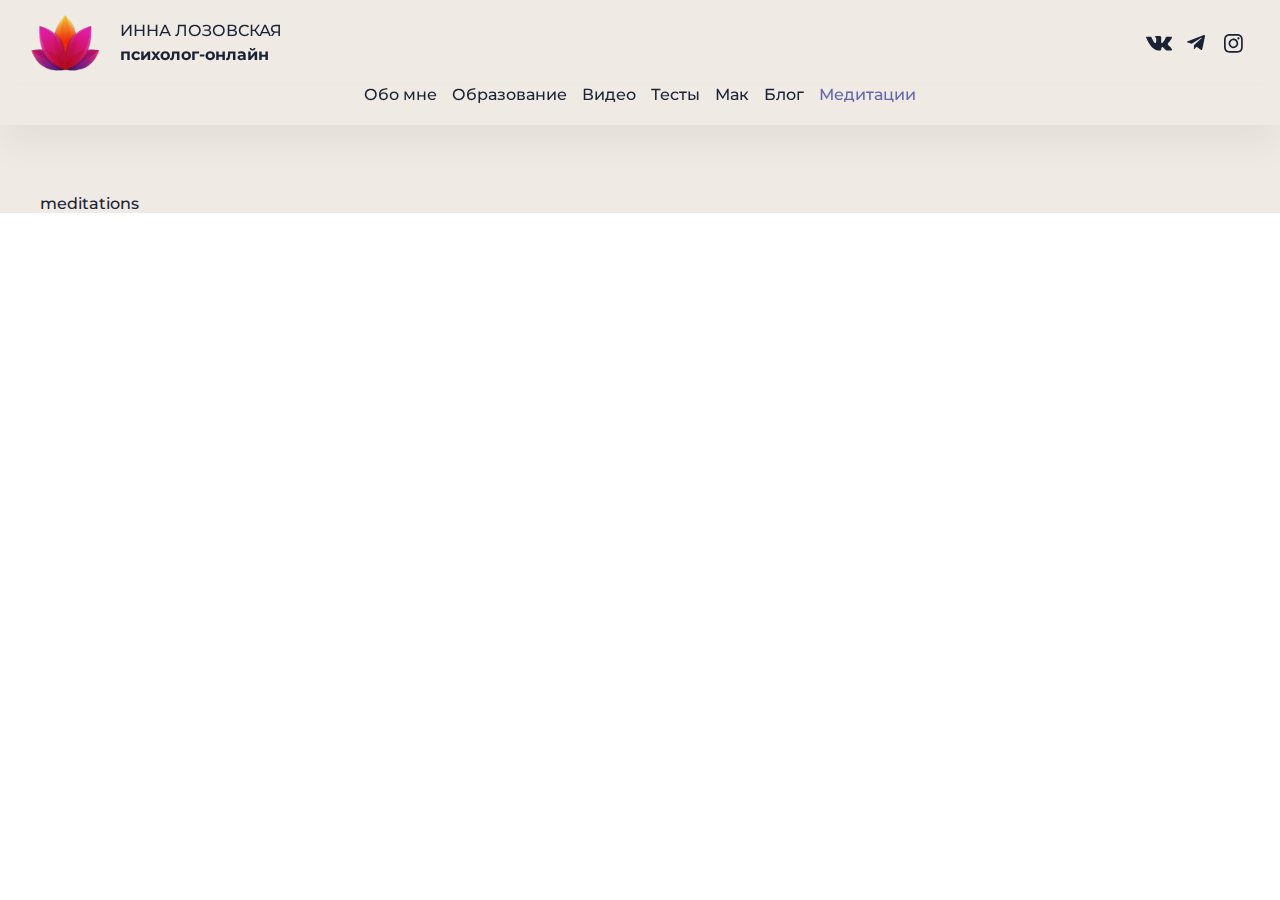
<file: meditations.html>
<head>
  <meta charset="UTF-8">
  <meta name="viewport" content="width=device-width, initial-scale=1.0">
  <link rel="shortcut icon" href="favicon.ico" type="image/x-icon">
  <meta http-equiv="X-UA-Compatible" content="ie=edge">
  <meta name="theme-color" content="#111111">
  <title>MaxGraph New Site</title>

  <link rel="preconnect" href="https://fonts.googleapis.com">
  <link rel="preconnect" href="https://fonts.gstatic.com" crossorigin>
  <link href="https://fonts.googleapis.com/css2?family=Great+Vibes&family=Montserrat:wght@400;500;700&display=swap"
    rel="stylesheet">

  <link rel="stylesheet" href="css/vendor.css">
  <link rel="stylesheet" href="css/main.css">
  <script defer src="js/main.js"></script>
</head>

<body class="page__body">
  <div class="site-container mobil">
    <header class="header">
  <div class="container flex-c">
    <a href="./" class="header__logo flex-c">
      <img src="./img/logo.png" class="logo" alt="logo">
      <div class="header__logo-title-wrap">
        <h2 class="header__logo-subtitle">ИННА <span>ЛОЗОВСКАЯ</span></h2>
        <h1 class="header__logo-title">психолог-онлайн</h1>
      </div>
    </a>
    <div class="header__social flex-c">
      <a class="header__social-link" href="#!">
        <svg width="27" height="15" viewBox="0 0 27 15" fill="none" xmlns="http://www.w3.org/2000/svg">
          <path
            d="M25.8796 13.0814C25.8518 13.0248 25.8208 12.9696 25.7868 12.9162C25.0764 11.826 24.2047 10.8439 23.1998 10.0015L23.1729 9.97535L23.159 9.9627L23.1451 9.94915H23.1312C22.5536 9.41265 22.1878 9.05137 22.0338 8.86531C21.9024 8.72246 21.8153 8.54629 21.7824 8.35719C21.7496 8.16809 21.7724 7.97381 21.8483 7.79683C22.1911 7.18074 22.5996 6.60159 23.0672 6.06901C23.4382 5.60296 23.7316 5.22934 23.9474 4.94814C25.5107 2.92678 26.1872 1.63371 25.977 1.06891L25.8963 0.937035C25.7827 0.824415 25.6364 0.748442 25.477 0.719367C25.1933 0.650778 24.8981 0.639708 24.6097 0.686849L20.7139 0.713041C20.6247 0.691159 20.5311 0.693348 20.4431 0.719367L20.2668 0.759107L20.1991 0.792527L20.1453 0.832267C20.0877 0.869632 20.0372 0.916379 19.996 0.970456C19.9393 1.04059 19.8937 1.11851 19.8605 1.20167C19.4559 2.22516 18.9715 3.21705 18.4116 4.16868C18.0777 4.71361 17.7707 5.18629 17.4906 5.5867C17.2811 5.89941 17.0456 6.19484 16.7865 6.47003C16.626 6.63217 16.454 6.78307 16.2717 6.92163C16.1184 7.03603 16.0012 7.08451 15.9202 7.06705C15.8385 7.04898 15.7625 7.03182 15.6901 7.01466C15.5622 6.93371 15.4575 6.82245 15.3859 6.69132C15.3014 6.53069 15.2485 6.35607 15.2301 6.17649C15.2028 5.96996 15.1871 5.79203 15.1827 5.6427C15.1784 5.49337 15.1806 5.28263 15.1892 5.01046C15.1985 4.7377 15.2032 4.55314 15.2032 4.4568C15.2032 4.12262 15.21 3.76134 15.2236 3.37296C15.2372 2.98459 15.2486 2.67479 15.2579 2.44357C15.2672 2.21476 15.2718 1.97391 15.2718 1.72102C15.2764 1.52008 15.2605 1.31919 15.2245 1.12129C15.193 0.976111 15.1454 0.834684 15.0826 0.699494C15.0243 0.569438 14.9274 0.459342 14.8043 0.383376C14.6638 0.30034 14.5107 0.239382 14.3507 0.202739C13.7489 0.0850594 13.1363 0.027556 12.5224 0.0311286C11.4311 -0.059259 10.332 0.0476085 9.28055 0.346344C9.08582 0.446853 8.9114 0.580888 8.76575 0.741948C8.60311 0.935233 8.58054 1.0406 8.69803 1.05807C8.91907 1.07304 9.13479 1.13094 9.33249 1.22835C9.53019 1.32577 9.70586 1.46072 9.84916 1.62527L9.93079 1.78334C10.0186 1.97726 10.0809 2.18118 10.1163 2.39028C10.1829 2.70758 10.2235 3.02953 10.2378 3.35309C10.2832 3.90165 10.2832 4.45287 10.2378 5.00143C10.1927 5.45845 10.1497 5.81461 10.1089 6.06991C10.0796 6.28439 10.017 6.49331 9.92337 6.68951C9.87557 6.78938 9.82136 6.88621 9.76104 6.97944C9.7434 7.00575 9.72035 7.0282 9.69333 7.04537C9.57671 7.08907 9.45281 7.11142 9.32786 7.1113C9.15829 7.09721 8.99685 7.03433 8.86407 6.93066C8.65677 6.78367 8.46808 6.61329 8.30196 6.42307C8.05816 6.13991 7.83852 5.83784 7.64523 5.51987C7.40159 5.1333 7.14867 4.67628 6.88647 4.14881L6.66942 3.76586C6.53399 3.51958 6.34847 3.16131 6.11287 2.69105C5.87726 2.22078 5.66949 1.76587 5.48954 1.32631C5.42878 1.15637 5.31534 1.009 5.16488 0.904524L5.10644 0.861167C5.03951 0.81463 4.96652 0.776967 4.88939 0.74917C4.78915 0.709229 4.6846 0.680444 4.57772 0.663365L0.867405 0.689564C0.727677 0.672684 0.585841 0.686469 0.4523 0.729917C0.318758 0.773365 0.196898 0.845374 0.0956585 0.940653L0.0418589 1.02013C0.00992928 1.08603 -0.0041223 1.15879 0.00104541 1.23148C0.00674085 1.35383 0.034366 1.47426 0.0826724 1.58734C0.624379 2.82713 1.21339 4.02297 1.84971 5.17484C2.48603 6.32672 3.03918 7.25431 3.50915 7.9576C3.97851 8.66089 4.45714 9.32324 4.94505 9.94464C5.43295 10.566 5.75575 10.9662 5.91344 11.145C6.07175 11.3208 6.19542 11.4527 6.28447 11.5406L6.62304 11.8567C6.92078 12.133 7.23988 12.3867 7.57752 12.6154C8.02587 12.9284 8.49026 13.219 8.96889 13.4861C9.52964 13.7918 10.1281 14.0267 10.7498 14.1852C11.3926 14.3616 12.0605 14.4352 12.7274 14.4028H14.2895C14.5575 14.3964 14.8134 14.293 15.0074 14.1129L15.0612 14.047C15.1074 13.9711 15.1415 13.8889 15.1623 13.8031C15.1949 13.6853 15.2108 13.5638 15.2096 13.4418C15.1975 13.0991 15.2271 12.7562 15.2978 12.4203C15.3425 12.1828 15.4198 11.9522 15.5278 11.7348C15.6053 11.5921 15.7033 11.461 15.8191 11.3455C15.8872 11.2722 15.9649 11.2079 16.05 11.154C16.0848 11.1364 16.1208 11.121 16.1576 11.108C16.2927 11.0798 16.4328 11.0837 16.566 11.1194C16.6992 11.155 16.8216 11.2215 16.9229 11.313C17.2306 11.5328 17.5083 11.7899 17.7494 12.078C18.0066 12.3791 18.3158 12.7196 18.6769 13.0995C18.9629 13.4114 19.2805 13.6943 19.6249 13.944L19.8958 14.1021C20.1184 14.225 20.355 14.3223 20.6007 14.392C20.8435 14.4762 21.1043 14.4989 21.3586 14.4579L24.8259 14.4055C25.1024 14.4199 25.3779 14.3629 25.6245 14.2403C25.7811 14.167 25.9025 14.0375 25.9631 13.879C25.9998 13.7308 26.002 13.5765 25.9696 13.4274C25.9525 13.3092 25.9223 13.1933 25.8796 13.0814Z" />
        </svg>
      </a>
      <a class="header__social-link" href="#!">
        <svg width="19" height="16" viewBox="0 0 19 16" fill="none" xmlns="http://www.w3.org/2000/svg">
          <path
            d="M7.0887 9.91865L6.79245 14.1211C6.95326 14.1225 7.11223 14.0868 7.25698 14.0167C7.40174 13.9467 7.52837 13.8442 7.62701 13.7171L9.63138 11.8016L13.7847 14.8429C14.5462 15.2678 15.0853 15.0438 15.2883 14.142L18.0123 1.37006C18.2537 0.24431 17.6048 -0.196451 16.8628 0.0802887L0.838564 6.2112C-0.254667 6.63679 -0.238048 7.24663 0.650699 7.52265L4.74761 8.79724L14.2637 2.84263C14.7117 2.54638 15.1185 2.7104 14.784 3.00665L7.0887 9.91865Z" />
        </svg>
      </a>
      <a class="header__social-link inst" href="#!">
        <svg width="19" height="19" viewBox="0 0 19 19" fill="none" xmlns="http://www.w3.org/2000/svg">
          <path
            d="M18.7447 5.52562C18.7284 4.74618 18.5794 3.97521 18.3042 3.24577C18.0627 2.62159 17.6937 2.05463 17.2208 1.58106C16.7479 1.10749 16.1814 0.737722 15.5576 0.495359C14.8276 0.221723 14.0564 0.0740474 13.277 0.0586313C12.2712 0.0112752 11.9518 0 9.3998 0C6.84783 0 6.52837 0.0112752 5.52562 0.0548729C4.7464 0.0700681 3.97544 0.217752 3.24577 0.491601C2.61742 0.727574 2.04853 1.09862 1.57929 1.57853C1.10215 2.04814 0.732585 2.61569 0.496111 3.24201C0.222232 3.97196 0.0743026 4.74313 0.0586313 5.52262C0.0112753 6.52837 0 6.84783 0 9.39604C0 11.9442 0.0112753 12.2675 0.0548729 13.2695C0.0687915 14.0501 0.215722 14.8226 0.489346 15.5538C0.731405 16.1786 1.10129 16.7458 1.5753 17.2193C2.04932 17.6928 2.61701 18.0621 3.24201 18.3035C3.97178 18.577 4.74268 18.7247 5.52186 18.7402C6.52386 18.7846 6.84332 18.7951 9.39529 18.7951C11.9473 18.7951 12.2667 18.7838 13.2687 18.7402C14.0479 18.7251 14.8189 18.5774 15.5486 18.3035C16.1732 18.0618 16.7405 17.6923 17.2141 17.2186C17.6878 16.745 18.0573 16.1777 18.299 15.5531C18.5724 14.8233 18.7201 14.0524 18.7357 13.2732C18.7801 12.2705 18.7906 11.9518 18.7906 9.3998C18.7906 6.84783 18.7883 6.52837 18.7447 5.52562ZM17.0519 13.2003C17.0458 13.7959 16.9364 14.386 16.7287 14.9442C16.5721 15.3496 16.3324 15.7178 16.0251 16.0251C15.7178 16.3324 15.3496 16.5721 14.9442 16.7287C14.3859 16.9361 13.7959 17.0454 13.2003 17.0519C12.2088 17.0963 11.9119 17.1068 9.40355 17.1068C6.89519 17.1068 6.59452 17.0955 5.6068 17.0519C5.01118 17.0459 4.42113 16.9365 3.8629 16.7287C3.45498 16.579 3.08604 16.3393 2.78348 16.0274C2.47239 15.7242 2.23281 15.3554 2.08216 14.948C1.87479 14.3896 1.76544 13.7996 1.75894 13.2041C1.71459 12.2126 1.70407 11.9149 1.70407 9.40731C1.70407 6.8997 1.71534 6.59827 1.75894 5.61056C1.765 5.01494 1.87436 4.42489 2.08216 3.86666C2.23185 3.45782 2.47302 3.08861 2.78724 2.78724C3.09036 2.47603 3.45913 2.23643 3.86666 2.08592C4.42502 1.8786 5.01499 1.76926 5.61056 1.7627C6.60203 1.71835 6.8997 1.70782 9.40731 1.70782C11.9149 1.70782 12.2164 1.7191 13.2041 1.7627C13.7997 1.76882 14.3897 1.87818 14.948 2.08592C15.3559 2.23558 15.7249 2.4753 16.0274 2.78724C16.3374 3.09074 16.576 3.45947 16.7257 3.86666C16.933 4.42502 17.0424 5.01499 17.0489 5.61056C17.0933 6.60203 17.1038 6.89895 17.1038 9.40731C17.1038 11.9157 17.0963 12.2088 17.0519 13.2003Z"
            fill="#FF2140" />
          <path
            d="M9.39935 4.5708C8.44445 4.5708 7.511 4.85396 6.71703 5.38448C5.92305 5.91499 5.30423 6.66903 4.9388 7.55124C4.57338 8.43346 4.47777 9.40422 4.66406 10.3408C4.85035 11.2773 5.31018 12.1376 5.9854 12.8128C6.66061 13.488 7.52089 13.9479 8.45744 14.1342C9.394 14.3204 10.3648 14.2248 11.247 13.8594C12.1292 13.494 12.8832 12.8752 13.4137 12.0812C13.9443 11.2872 14.2274 10.3538 14.2274 9.39887C14.227 8.11851 13.7182 6.8907 12.8129 5.98535C11.9075 5.07999 10.6797 4.5712 9.39935 4.5708ZM9.39935 12.5311C8.77985 12.5311 8.17426 12.3474 7.65916 12.0033C7.14406 11.6591 6.74259 11.1699 6.50552 10.5975C6.26844 10.0252 6.20641 9.39539 6.32727 8.78779C6.44813 8.18019 6.74645 7.62207 7.1845 7.18402C7.62256 6.74596 8.18068 6.44764 8.78828 6.32678C9.39588 6.20592 10.0257 6.26796 10.598 6.50503C11.1704 6.7421 11.6596 7.14357 12.0037 7.65867C12.3479 8.17377 12.5316 8.77936 12.5316 9.39887C12.5316 10.2296 12.2016 11.0263 11.6142 11.6137C11.0268 12.2011 10.2301 12.5311 9.39935 12.5311Z"
            fill="#FF2140" />
          <path
            d="M15.5471 4.37899C15.5471 4.60199 15.4809 4.81999 15.357 5.00541C15.2331 5.19083 15.057 5.33535 14.851 5.42069C14.645 5.50603 14.4183 5.52835 14.1996 5.48485C13.9808 5.44134 13.7799 5.33396 13.6222 5.17627C13.4646 5.01858 13.3572 4.81768 13.3137 4.59896C13.2702 4.38024 13.2925 4.15354 13.3778 3.94751C13.4632 3.74148 13.6077 3.56538 13.7931 3.44149C13.9785 3.3176 14.1965 3.25146 14.4195 3.25146C14.7186 3.25146 15.0054 3.37026 15.2168 3.58171C15.4283 3.79316 15.5471 4.07995 15.5471 4.37899Z"
            fill="#FF2140" />
        </svg>
      </a>
      <button class="neader__social-mobil mobil-menu "><span></span></button>
    </div>
  </div>
  <div class="container flex-c">
    <nav class="header__links flex-c">
      <a class="header__link" href="./about-me.html">Обо мне</a>
      <a class="header__link" href="./education.html">Образование</a>
      <a class="header__link" href="./video.html">Видео</a>
      <a class="header__link" href="./tests.html">Тесты</a>
      <a class="header__link" href="./mak.html">Мак</a>
      <a class="header__link" href="./interesting.html">Блог</a>
      <a class="header__link" href="./meditations.html">Медитации</a>
    </nav>

  </div>
</header>

    <main class="main" data-user-location="Медитации">
      <div class="container">

      <p>meditations</p>
      </div>
    </main>
    <footer class="footer">
  <div class="container"></div>
</footer>

  </div>
</body>

</html>
</file>
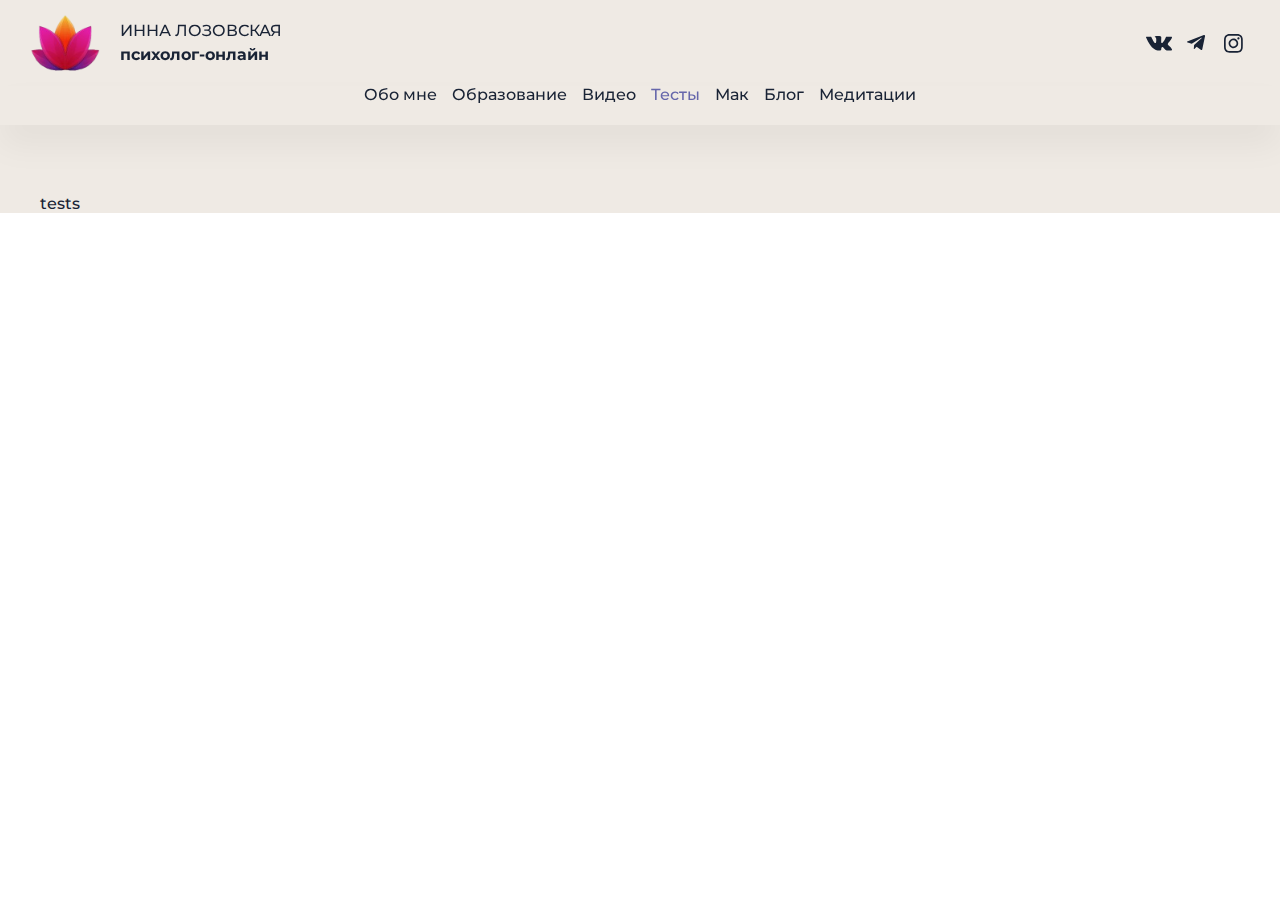
<file: tests.html>
<head>
  <meta charset="UTF-8">
  <meta name="viewport" content="width=device-width, initial-scale=1.0">
  <link rel="shortcut icon" href="favicon.ico" type="image/x-icon">
  <meta http-equiv="X-UA-Compatible" content="ie=edge">
  <meta name="theme-color" content="#111111">
  <title>MaxGraph New Site</title>

  <link rel="preconnect" href="https://fonts.googleapis.com">
  <link rel="preconnect" href="https://fonts.gstatic.com" crossorigin>
  <link href="https://fonts.googleapis.com/css2?family=Great+Vibes&family=Montserrat:wght@400;500;700&display=swap"
    rel="stylesheet">

  <link rel="stylesheet" href="css/vendor.css">
  <link rel="stylesheet" href="css/main.css">
  <script defer src="js/main.js"></script>
</head>

<body class="page__body">
  <div class="site-container mobil">
    <header class="header">
  <div class="container flex-c">
    <a href="./" class="header__logo flex-c">
      <img src="./img/logo.png" class="logo" alt="logo">
      <div class="header__logo-title-wrap">
        <h2 class="header__logo-subtitle">ИННА <span>ЛОЗОВСКАЯ</span></h2>
        <h1 class="header__logo-title">психолог-онлайн</h1>
      </div>
    </a>
    <div class="header__social flex-c">
      <a class="header__social-link" href="#!">
        <svg width="27" height="15" viewBox="0 0 27 15" fill="none" xmlns="http://www.w3.org/2000/svg">
          <path
            d="M25.8796 13.0814C25.8518 13.0248 25.8208 12.9696 25.7868 12.9162C25.0764 11.826 24.2047 10.8439 23.1998 10.0015L23.1729 9.97535L23.159 9.9627L23.1451 9.94915H23.1312C22.5536 9.41265 22.1878 9.05137 22.0338 8.86531C21.9024 8.72246 21.8153 8.54629 21.7824 8.35719C21.7496 8.16809 21.7724 7.97381 21.8483 7.79683C22.1911 7.18074 22.5996 6.60159 23.0672 6.06901C23.4382 5.60296 23.7316 5.22934 23.9474 4.94814C25.5107 2.92678 26.1872 1.63371 25.977 1.06891L25.8963 0.937035C25.7827 0.824415 25.6364 0.748442 25.477 0.719367C25.1933 0.650778 24.8981 0.639708 24.6097 0.686849L20.7139 0.713041C20.6247 0.691159 20.5311 0.693348 20.4431 0.719367L20.2668 0.759107L20.1991 0.792527L20.1453 0.832267C20.0877 0.869632 20.0372 0.916379 19.996 0.970456C19.9393 1.04059 19.8937 1.11851 19.8605 1.20167C19.4559 2.22516 18.9715 3.21705 18.4116 4.16868C18.0777 4.71361 17.7707 5.18629 17.4906 5.5867C17.2811 5.89941 17.0456 6.19484 16.7865 6.47003C16.626 6.63217 16.454 6.78307 16.2717 6.92163C16.1184 7.03603 16.0012 7.08451 15.9202 7.06705C15.8385 7.04898 15.7625 7.03182 15.6901 7.01466C15.5622 6.93371 15.4575 6.82245 15.3859 6.69132C15.3014 6.53069 15.2485 6.35607 15.2301 6.17649C15.2028 5.96996 15.1871 5.79203 15.1827 5.6427C15.1784 5.49337 15.1806 5.28263 15.1892 5.01046C15.1985 4.7377 15.2032 4.55314 15.2032 4.4568C15.2032 4.12262 15.21 3.76134 15.2236 3.37296C15.2372 2.98459 15.2486 2.67479 15.2579 2.44357C15.2672 2.21476 15.2718 1.97391 15.2718 1.72102C15.2764 1.52008 15.2605 1.31919 15.2245 1.12129C15.193 0.976111 15.1454 0.834684 15.0826 0.699494C15.0243 0.569438 14.9274 0.459342 14.8043 0.383376C14.6638 0.30034 14.5107 0.239382 14.3507 0.202739C13.7489 0.0850594 13.1363 0.027556 12.5224 0.0311286C11.4311 -0.059259 10.332 0.0476085 9.28055 0.346344C9.08582 0.446853 8.9114 0.580888 8.76575 0.741948C8.60311 0.935233 8.58054 1.0406 8.69803 1.05807C8.91907 1.07304 9.13479 1.13094 9.33249 1.22835C9.53019 1.32577 9.70586 1.46072 9.84916 1.62527L9.93079 1.78334C10.0186 1.97726 10.0809 2.18118 10.1163 2.39028C10.1829 2.70758 10.2235 3.02953 10.2378 3.35309C10.2832 3.90165 10.2832 4.45287 10.2378 5.00143C10.1927 5.45845 10.1497 5.81461 10.1089 6.06991C10.0796 6.28439 10.017 6.49331 9.92337 6.68951C9.87557 6.78938 9.82136 6.88621 9.76104 6.97944C9.7434 7.00575 9.72035 7.0282 9.69333 7.04537C9.57671 7.08907 9.45281 7.11142 9.32786 7.1113C9.15829 7.09721 8.99685 7.03433 8.86407 6.93066C8.65677 6.78367 8.46808 6.61329 8.30196 6.42307C8.05816 6.13991 7.83852 5.83784 7.64523 5.51987C7.40159 5.1333 7.14867 4.67628 6.88647 4.14881L6.66942 3.76586C6.53399 3.51958 6.34847 3.16131 6.11287 2.69105C5.87726 2.22078 5.66949 1.76587 5.48954 1.32631C5.42878 1.15637 5.31534 1.009 5.16488 0.904524L5.10644 0.861167C5.03951 0.81463 4.96652 0.776967 4.88939 0.74917C4.78915 0.709229 4.6846 0.680444 4.57772 0.663365L0.867405 0.689564C0.727677 0.672684 0.585841 0.686469 0.4523 0.729917C0.318758 0.773365 0.196898 0.845374 0.0956585 0.940653L0.0418589 1.02013C0.00992928 1.08603 -0.0041223 1.15879 0.00104541 1.23148C0.00674085 1.35383 0.034366 1.47426 0.0826724 1.58734C0.624379 2.82713 1.21339 4.02297 1.84971 5.17484C2.48603 6.32672 3.03918 7.25431 3.50915 7.9576C3.97851 8.66089 4.45714 9.32324 4.94505 9.94464C5.43295 10.566 5.75575 10.9662 5.91344 11.145C6.07175 11.3208 6.19542 11.4527 6.28447 11.5406L6.62304 11.8567C6.92078 12.133 7.23988 12.3867 7.57752 12.6154C8.02587 12.9284 8.49026 13.219 8.96889 13.4861C9.52964 13.7918 10.1281 14.0267 10.7498 14.1852C11.3926 14.3616 12.0605 14.4352 12.7274 14.4028H14.2895C14.5575 14.3964 14.8134 14.293 15.0074 14.1129L15.0612 14.047C15.1074 13.9711 15.1415 13.8889 15.1623 13.8031C15.1949 13.6853 15.2108 13.5638 15.2096 13.4418C15.1975 13.0991 15.2271 12.7562 15.2978 12.4203C15.3425 12.1828 15.4198 11.9522 15.5278 11.7348C15.6053 11.5921 15.7033 11.461 15.8191 11.3455C15.8872 11.2722 15.9649 11.2079 16.05 11.154C16.0848 11.1364 16.1208 11.121 16.1576 11.108C16.2927 11.0798 16.4328 11.0837 16.566 11.1194C16.6992 11.155 16.8216 11.2215 16.9229 11.313C17.2306 11.5328 17.5083 11.7899 17.7494 12.078C18.0066 12.3791 18.3158 12.7196 18.6769 13.0995C18.9629 13.4114 19.2805 13.6943 19.6249 13.944L19.8958 14.1021C20.1184 14.225 20.355 14.3223 20.6007 14.392C20.8435 14.4762 21.1043 14.4989 21.3586 14.4579L24.8259 14.4055C25.1024 14.4199 25.3779 14.3629 25.6245 14.2403C25.7811 14.167 25.9025 14.0375 25.9631 13.879C25.9998 13.7308 26.002 13.5765 25.9696 13.4274C25.9525 13.3092 25.9223 13.1933 25.8796 13.0814Z" />
        </svg>
      </a>
      <a class="header__social-link" href="#!">
        <svg width="19" height="16" viewBox="0 0 19 16" fill="none" xmlns="http://www.w3.org/2000/svg">
          <path
            d="M7.0887 9.91865L6.79245 14.1211C6.95326 14.1225 7.11223 14.0868 7.25698 14.0167C7.40174 13.9467 7.52837 13.8442 7.62701 13.7171L9.63138 11.8016L13.7847 14.8429C14.5462 15.2678 15.0853 15.0438 15.2883 14.142L18.0123 1.37006C18.2537 0.24431 17.6048 -0.196451 16.8628 0.0802887L0.838564 6.2112C-0.254667 6.63679 -0.238048 7.24663 0.650699 7.52265L4.74761 8.79724L14.2637 2.84263C14.7117 2.54638 15.1185 2.7104 14.784 3.00665L7.0887 9.91865Z" />
        </svg>
      </a>
      <a class="header__social-link inst" href="#!">
        <svg width="19" height="19" viewBox="0 0 19 19" fill="none" xmlns="http://www.w3.org/2000/svg">
          <path
            d="M18.7447 5.52562C18.7284 4.74618 18.5794 3.97521 18.3042 3.24577C18.0627 2.62159 17.6937 2.05463 17.2208 1.58106C16.7479 1.10749 16.1814 0.737722 15.5576 0.495359C14.8276 0.221723 14.0564 0.0740474 13.277 0.0586313C12.2712 0.0112752 11.9518 0 9.3998 0C6.84783 0 6.52837 0.0112752 5.52562 0.0548729C4.7464 0.0700681 3.97544 0.217752 3.24577 0.491601C2.61742 0.727574 2.04853 1.09862 1.57929 1.57853C1.10215 2.04814 0.732585 2.61569 0.496111 3.24201C0.222232 3.97196 0.0743026 4.74313 0.0586313 5.52262C0.0112753 6.52837 0 6.84783 0 9.39604C0 11.9442 0.0112753 12.2675 0.0548729 13.2695C0.0687915 14.0501 0.215722 14.8226 0.489346 15.5538C0.731405 16.1786 1.10129 16.7458 1.5753 17.2193C2.04932 17.6928 2.61701 18.0621 3.24201 18.3035C3.97178 18.577 4.74268 18.7247 5.52186 18.7402C6.52386 18.7846 6.84332 18.7951 9.39529 18.7951C11.9473 18.7951 12.2667 18.7838 13.2687 18.7402C14.0479 18.7251 14.8189 18.5774 15.5486 18.3035C16.1732 18.0618 16.7405 17.6923 17.2141 17.2186C17.6878 16.745 18.0573 16.1777 18.299 15.5531C18.5724 14.8233 18.7201 14.0524 18.7357 13.2732C18.7801 12.2705 18.7906 11.9518 18.7906 9.3998C18.7906 6.84783 18.7883 6.52837 18.7447 5.52562ZM17.0519 13.2003C17.0458 13.7959 16.9364 14.386 16.7287 14.9442C16.5721 15.3496 16.3324 15.7178 16.0251 16.0251C15.7178 16.3324 15.3496 16.5721 14.9442 16.7287C14.3859 16.9361 13.7959 17.0454 13.2003 17.0519C12.2088 17.0963 11.9119 17.1068 9.40355 17.1068C6.89519 17.1068 6.59452 17.0955 5.6068 17.0519C5.01118 17.0459 4.42113 16.9365 3.8629 16.7287C3.45498 16.579 3.08604 16.3393 2.78348 16.0274C2.47239 15.7242 2.23281 15.3554 2.08216 14.948C1.87479 14.3896 1.76544 13.7996 1.75894 13.2041C1.71459 12.2126 1.70407 11.9149 1.70407 9.40731C1.70407 6.8997 1.71534 6.59827 1.75894 5.61056C1.765 5.01494 1.87436 4.42489 2.08216 3.86666C2.23185 3.45782 2.47302 3.08861 2.78724 2.78724C3.09036 2.47603 3.45913 2.23643 3.86666 2.08592C4.42502 1.8786 5.01499 1.76926 5.61056 1.7627C6.60203 1.71835 6.8997 1.70782 9.40731 1.70782C11.9149 1.70782 12.2164 1.7191 13.2041 1.7627C13.7997 1.76882 14.3897 1.87818 14.948 2.08592C15.3559 2.23558 15.7249 2.4753 16.0274 2.78724C16.3374 3.09074 16.576 3.45947 16.7257 3.86666C16.933 4.42502 17.0424 5.01499 17.0489 5.61056C17.0933 6.60203 17.1038 6.89895 17.1038 9.40731C17.1038 11.9157 17.0963 12.2088 17.0519 13.2003Z"
            fill="#FF2140" />
          <path
            d="M9.39935 4.5708C8.44445 4.5708 7.511 4.85396 6.71703 5.38448C5.92305 5.91499 5.30423 6.66903 4.9388 7.55124C4.57338 8.43346 4.47777 9.40422 4.66406 10.3408C4.85035 11.2773 5.31018 12.1376 5.9854 12.8128C6.66061 13.488 7.52089 13.9479 8.45744 14.1342C9.394 14.3204 10.3648 14.2248 11.247 13.8594C12.1292 13.494 12.8832 12.8752 13.4137 12.0812C13.9443 11.2872 14.2274 10.3538 14.2274 9.39887C14.227 8.11851 13.7182 6.8907 12.8129 5.98535C11.9075 5.07999 10.6797 4.5712 9.39935 4.5708ZM9.39935 12.5311C8.77985 12.5311 8.17426 12.3474 7.65916 12.0033C7.14406 11.6591 6.74259 11.1699 6.50552 10.5975C6.26844 10.0252 6.20641 9.39539 6.32727 8.78779C6.44813 8.18019 6.74645 7.62207 7.1845 7.18402C7.62256 6.74596 8.18068 6.44764 8.78828 6.32678C9.39588 6.20592 10.0257 6.26796 10.598 6.50503C11.1704 6.7421 11.6596 7.14357 12.0037 7.65867C12.3479 8.17377 12.5316 8.77936 12.5316 9.39887C12.5316 10.2296 12.2016 11.0263 11.6142 11.6137C11.0268 12.2011 10.2301 12.5311 9.39935 12.5311Z"
            fill="#FF2140" />
          <path
            d="M15.5471 4.37899C15.5471 4.60199 15.4809 4.81999 15.357 5.00541C15.2331 5.19083 15.057 5.33535 14.851 5.42069C14.645 5.50603 14.4183 5.52835 14.1996 5.48485C13.9808 5.44134 13.7799 5.33396 13.6222 5.17627C13.4646 5.01858 13.3572 4.81768 13.3137 4.59896C13.2702 4.38024 13.2925 4.15354 13.3778 3.94751C13.4632 3.74148 13.6077 3.56538 13.7931 3.44149C13.9785 3.3176 14.1965 3.25146 14.4195 3.25146C14.7186 3.25146 15.0054 3.37026 15.2168 3.58171C15.4283 3.79316 15.5471 4.07995 15.5471 4.37899Z"
            fill="#FF2140" />
        </svg>
      </a>
      <button class="neader__social-mobil mobil-menu "><span></span></button>
    </div>
  </div>
  <div class="container flex-c">
    <nav class="header__links flex-c">
      <a class="header__link" href="./about-me.html">Обо мне</a>
      <a class="header__link" href="./education.html">Образование</a>
      <a class="header__link" href="./video.html">Видео</a>
      <a class="header__link" href="./tests.html">Тесты</a>
      <a class="header__link" href="./mak.html">Мак</a>
      <a class="header__link" href="./interesting.html">Блог</a>
      <a class="header__link" href="./meditations.html">Медитации</a>
    </nav>

  </div>
</header>

    <main class="main" data-user-location="Тесты">
      <div class="container">
      <p>tests</p></div>
    </main>
    <footer class="footer">
  <div class="container"></div>
</footer>

  </div>
</body>

</html>
</file>
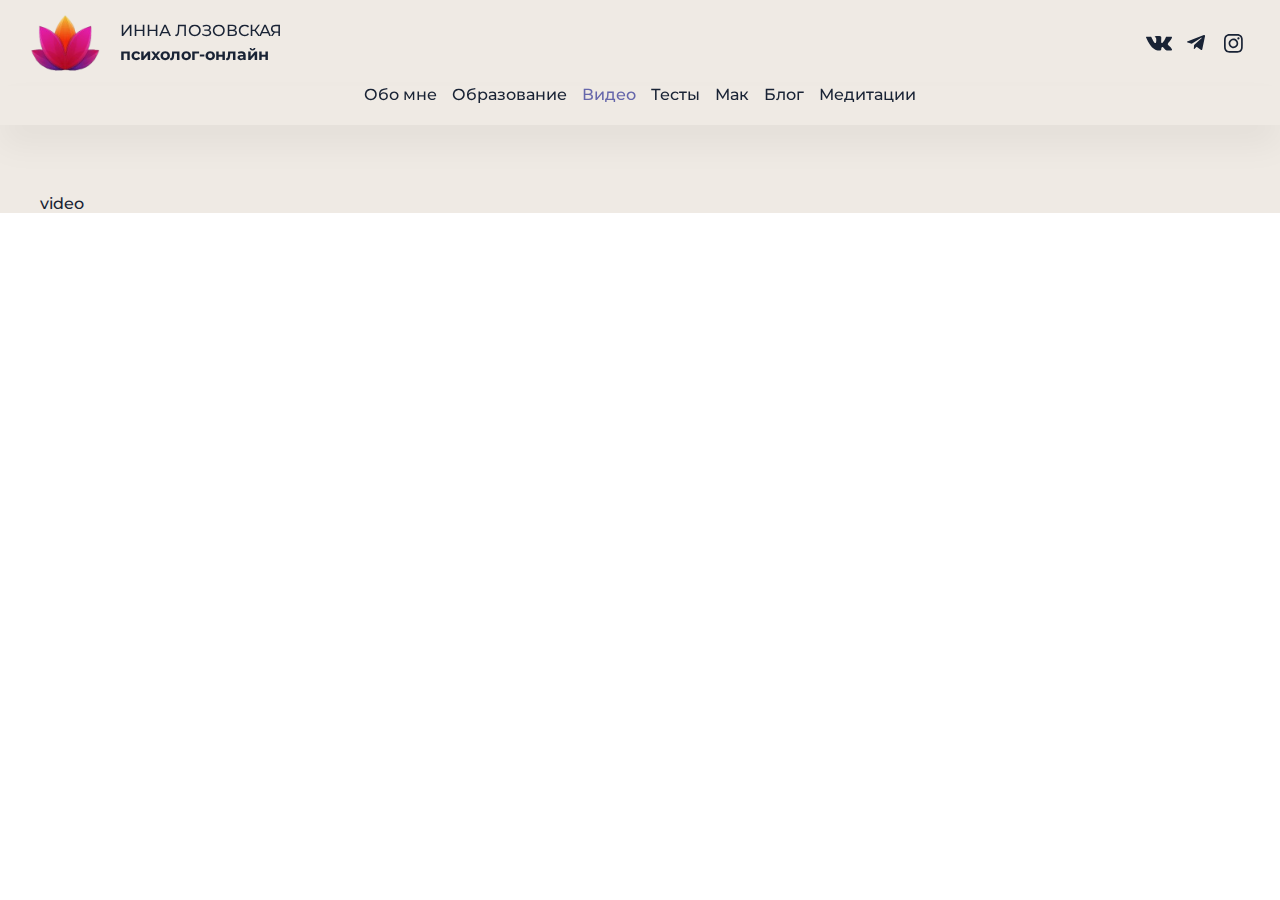
<file: video.html>
<head>
  <meta charset="UTF-8">
  <meta name="viewport" content="width=device-width, initial-scale=1.0">
  <link rel="shortcut icon" href="favicon.ico" type="image/x-icon">
  <meta http-equiv="X-UA-Compatible" content="ie=edge">
  <meta name="theme-color" content="#111111">
  <title>MaxGraph New Site</title>

  <link rel="preconnect" href="https://fonts.googleapis.com">
  <link rel="preconnect" href="https://fonts.gstatic.com" crossorigin>
  <link href="https://fonts.googleapis.com/css2?family=Great+Vibes&family=Montserrat:wght@400;500;700&display=swap"
    rel="stylesheet">

  <link rel="stylesheet" href="css/vendor.css">
  <link rel="stylesheet" href="css/main.css">
  <script defer src="js/main.js"></script>
</head>

<body class="page__body">
  <div class="site-container mobil">
    <header class="header">
  <div class="container flex-c">
    <a href="./" class="header__logo flex-c">
      <img src="./img/logo.png" class="logo" alt="logo">
      <div class="header__logo-title-wrap">
        <h2 class="header__logo-subtitle">ИННА <span>ЛОЗОВСКАЯ</span></h2>
        <h1 class="header__logo-title">психолог-онлайн</h1>
      </div>
    </a>
    <div class="header__social flex-c">
      <a class="header__social-link" href="#!">
        <svg width="27" height="15" viewBox="0 0 27 15" fill="none" xmlns="http://www.w3.org/2000/svg">
          <path
            d="M25.8796 13.0814C25.8518 13.0248 25.8208 12.9696 25.7868 12.9162C25.0764 11.826 24.2047 10.8439 23.1998 10.0015L23.1729 9.97535L23.159 9.9627L23.1451 9.94915H23.1312C22.5536 9.41265 22.1878 9.05137 22.0338 8.86531C21.9024 8.72246 21.8153 8.54629 21.7824 8.35719C21.7496 8.16809 21.7724 7.97381 21.8483 7.79683C22.1911 7.18074 22.5996 6.60159 23.0672 6.06901C23.4382 5.60296 23.7316 5.22934 23.9474 4.94814C25.5107 2.92678 26.1872 1.63371 25.977 1.06891L25.8963 0.937035C25.7827 0.824415 25.6364 0.748442 25.477 0.719367C25.1933 0.650778 24.8981 0.639708 24.6097 0.686849L20.7139 0.713041C20.6247 0.691159 20.5311 0.693348 20.4431 0.719367L20.2668 0.759107L20.1991 0.792527L20.1453 0.832267C20.0877 0.869632 20.0372 0.916379 19.996 0.970456C19.9393 1.04059 19.8937 1.11851 19.8605 1.20167C19.4559 2.22516 18.9715 3.21705 18.4116 4.16868C18.0777 4.71361 17.7707 5.18629 17.4906 5.5867C17.2811 5.89941 17.0456 6.19484 16.7865 6.47003C16.626 6.63217 16.454 6.78307 16.2717 6.92163C16.1184 7.03603 16.0012 7.08451 15.9202 7.06705C15.8385 7.04898 15.7625 7.03182 15.6901 7.01466C15.5622 6.93371 15.4575 6.82245 15.3859 6.69132C15.3014 6.53069 15.2485 6.35607 15.2301 6.17649C15.2028 5.96996 15.1871 5.79203 15.1827 5.6427C15.1784 5.49337 15.1806 5.28263 15.1892 5.01046C15.1985 4.7377 15.2032 4.55314 15.2032 4.4568C15.2032 4.12262 15.21 3.76134 15.2236 3.37296C15.2372 2.98459 15.2486 2.67479 15.2579 2.44357C15.2672 2.21476 15.2718 1.97391 15.2718 1.72102C15.2764 1.52008 15.2605 1.31919 15.2245 1.12129C15.193 0.976111 15.1454 0.834684 15.0826 0.699494C15.0243 0.569438 14.9274 0.459342 14.8043 0.383376C14.6638 0.30034 14.5107 0.239382 14.3507 0.202739C13.7489 0.0850594 13.1363 0.027556 12.5224 0.0311286C11.4311 -0.059259 10.332 0.0476085 9.28055 0.346344C9.08582 0.446853 8.9114 0.580888 8.76575 0.741948C8.60311 0.935233 8.58054 1.0406 8.69803 1.05807C8.91907 1.07304 9.13479 1.13094 9.33249 1.22835C9.53019 1.32577 9.70586 1.46072 9.84916 1.62527L9.93079 1.78334C10.0186 1.97726 10.0809 2.18118 10.1163 2.39028C10.1829 2.70758 10.2235 3.02953 10.2378 3.35309C10.2832 3.90165 10.2832 4.45287 10.2378 5.00143C10.1927 5.45845 10.1497 5.81461 10.1089 6.06991C10.0796 6.28439 10.017 6.49331 9.92337 6.68951C9.87557 6.78938 9.82136 6.88621 9.76104 6.97944C9.7434 7.00575 9.72035 7.0282 9.69333 7.04537C9.57671 7.08907 9.45281 7.11142 9.32786 7.1113C9.15829 7.09721 8.99685 7.03433 8.86407 6.93066C8.65677 6.78367 8.46808 6.61329 8.30196 6.42307C8.05816 6.13991 7.83852 5.83784 7.64523 5.51987C7.40159 5.1333 7.14867 4.67628 6.88647 4.14881L6.66942 3.76586C6.53399 3.51958 6.34847 3.16131 6.11287 2.69105C5.87726 2.22078 5.66949 1.76587 5.48954 1.32631C5.42878 1.15637 5.31534 1.009 5.16488 0.904524L5.10644 0.861167C5.03951 0.81463 4.96652 0.776967 4.88939 0.74917C4.78915 0.709229 4.6846 0.680444 4.57772 0.663365L0.867405 0.689564C0.727677 0.672684 0.585841 0.686469 0.4523 0.729917C0.318758 0.773365 0.196898 0.845374 0.0956585 0.940653L0.0418589 1.02013C0.00992928 1.08603 -0.0041223 1.15879 0.00104541 1.23148C0.00674085 1.35383 0.034366 1.47426 0.0826724 1.58734C0.624379 2.82713 1.21339 4.02297 1.84971 5.17484C2.48603 6.32672 3.03918 7.25431 3.50915 7.9576C3.97851 8.66089 4.45714 9.32324 4.94505 9.94464C5.43295 10.566 5.75575 10.9662 5.91344 11.145C6.07175 11.3208 6.19542 11.4527 6.28447 11.5406L6.62304 11.8567C6.92078 12.133 7.23988 12.3867 7.57752 12.6154C8.02587 12.9284 8.49026 13.219 8.96889 13.4861C9.52964 13.7918 10.1281 14.0267 10.7498 14.1852C11.3926 14.3616 12.0605 14.4352 12.7274 14.4028H14.2895C14.5575 14.3964 14.8134 14.293 15.0074 14.1129L15.0612 14.047C15.1074 13.9711 15.1415 13.8889 15.1623 13.8031C15.1949 13.6853 15.2108 13.5638 15.2096 13.4418C15.1975 13.0991 15.2271 12.7562 15.2978 12.4203C15.3425 12.1828 15.4198 11.9522 15.5278 11.7348C15.6053 11.5921 15.7033 11.461 15.8191 11.3455C15.8872 11.2722 15.9649 11.2079 16.05 11.154C16.0848 11.1364 16.1208 11.121 16.1576 11.108C16.2927 11.0798 16.4328 11.0837 16.566 11.1194C16.6992 11.155 16.8216 11.2215 16.9229 11.313C17.2306 11.5328 17.5083 11.7899 17.7494 12.078C18.0066 12.3791 18.3158 12.7196 18.6769 13.0995C18.9629 13.4114 19.2805 13.6943 19.6249 13.944L19.8958 14.1021C20.1184 14.225 20.355 14.3223 20.6007 14.392C20.8435 14.4762 21.1043 14.4989 21.3586 14.4579L24.8259 14.4055C25.1024 14.4199 25.3779 14.3629 25.6245 14.2403C25.7811 14.167 25.9025 14.0375 25.9631 13.879C25.9998 13.7308 26.002 13.5765 25.9696 13.4274C25.9525 13.3092 25.9223 13.1933 25.8796 13.0814Z" />
        </svg>
      </a>
      <a class="header__social-link" href="#!">
        <svg width="19" height="16" viewBox="0 0 19 16" fill="none" xmlns="http://www.w3.org/2000/svg">
          <path
            d="M7.0887 9.91865L6.79245 14.1211C6.95326 14.1225 7.11223 14.0868 7.25698 14.0167C7.40174 13.9467 7.52837 13.8442 7.62701 13.7171L9.63138 11.8016L13.7847 14.8429C14.5462 15.2678 15.0853 15.0438 15.2883 14.142L18.0123 1.37006C18.2537 0.24431 17.6048 -0.196451 16.8628 0.0802887L0.838564 6.2112C-0.254667 6.63679 -0.238048 7.24663 0.650699 7.52265L4.74761 8.79724L14.2637 2.84263C14.7117 2.54638 15.1185 2.7104 14.784 3.00665L7.0887 9.91865Z" />
        </svg>
      </a>
      <a class="header__social-link inst" href="#!">
        <svg width="19" height="19" viewBox="0 0 19 19" fill="none" xmlns="http://www.w3.org/2000/svg">
          <path
            d="M18.7447 5.52562C18.7284 4.74618 18.5794 3.97521 18.3042 3.24577C18.0627 2.62159 17.6937 2.05463 17.2208 1.58106C16.7479 1.10749 16.1814 0.737722 15.5576 0.495359C14.8276 0.221723 14.0564 0.0740474 13.277 0.0586313C12.2712 0.0112752 11.9518 0 9.3998 0C6.84783 0 6.52837 0.0112752 5.52562 0.0548729C4.7464 0.0700681 3.97544 0.217752 3.24577 0.491601C2.61742 0.727574 2.04853 1.09862 1.57929 1.57853C1.10215 2.04814 0.732585 2.61569 0.496111 3.24201C0.222232 3.97196 0.0743026 4.74313 0.0586313 5.52262C0.0112753 6.52837 0 6.84783 0 9.39604C0 11.9442 0.0112753 12.2675 0.0548729 13.2695C0.0687915 14.0501 0.215722 14.8226 0.489346 15.5538C0.731405 16.1786 1.10129 16.7458 1.5753 17.2193C2.04932 17.6928 2.61701 18.0621 3.24201 18.3035C3.97178 18.577 4.74268 18.7247 5.52186 18.7402C6.52386 18.7846 6.84332 18.7951 9.39529 18.7951C11.9473 18.7951 12.2667 18.7838 13.2687 18.7402C14.0479 18.7251 14.8189 18.5774 15.5486 18.3035C16.1732 18.0618 16.7405 17.6923 17.2141 17.2186C17.6878 16.745 18.0573 16.1777 18.299 15.5531C18.5724 14.8233 18.7201 14.0524 18.7357 13.2732C18.7801 12.2705 18.7906 11.9518 18.7906 9.3998C18.7906 6.84783 18.7883 6.52837 18.7447 5.52562ZM17.0519 13.2003C17.0458 13.7959 16.9364 14.386 16.7287 14.9442C16.5721 15.3496 16.3324 15.7178 16.0251 16.0251C15.7178 16.3324 15.3496 16.5721 14.9442 16.7287C14.3859 16.9361 13.7959 17.0454 13.2003 17.0519C12.2088 17.0963 11.9119 17.1068 9.40355 17.1068C6.89519 17.1068 6.59452 17.0955 5.6068 17.0519C5.01118 17.0459 4.42113 16.9365 3.8629 16.7287C3.45498 16.579 3.08604 16.3393 2.78348 16.0274C2.47239 15.7242 2.23281 15.3554 2.08216 14.948C1.87479 14.3896 1.76544 13.7996 1.75894 13.2041C1.71459 12.2126 1.70407 11.9149 1.70407 9.40731C1.70407 6.8997 1.71534 6.59827 1.75894 5.61056C1.765 5.01494 1.87436 4.42489 2.08216 3.86666C2.23185 3.45782 2.47302 3.08861 2.78724 2.78724C3.09036 2.47603 3.45913 2.23643 3.86666 2.08592C4.42502 1.8786 5.01499 1.76926 5.61056 1.7627C6.60203 1.71835 6.8997 1.70782 9.40731 1.70782C11.9149 1.70782 12.2164 1.7191 13.2041 1.7627C13.7997 1.76882 14.3897 1.87818 14.948 2.08592C15.3559 2.23558 15.7249 2.4753 16.0274 2.78724C16.3374 3.09074 16.576 3.45947 16.7257 3.86666C16.933 4.42502 17.0424 5.01499 17.0489 5.61056C17.0933 6.60203 17.1038 6.89895 17.1038 9.40731C17.1038 11.9157 17.0963 12.2088 17.0519 13.2003Z"
            fill="#FF2140" />
          <path
            d="M9.39935 4.5708C8.44445 4.5708 7.511 4.85396 6.71703 5.38448C5.92305 5.91499 5.30423 6.66903 4.9388 7.55124C4.57338 8.43346 4.47777 9.40422 4.66406 10.3408C4.85035 11.2773 5.31018 12.1376 5.9854 12.8128C6.66061 13.488 7.52089 13.9479 8.45744 14.1342C9.394 14.3204 10.3648 14.2248 11.247 13.8594C12.1292 13.494 12.8832 12.8752 13.4137 12.0812C13.9443 11.2872 14.2274 10.3538 14.2274 9.39887C14.227 8.11851 13.7182 6.8907 12.8129 5.98535C11.9075 5.07999 10.6797 4.5712 9.39935 4.5708ZM9.39935 12.5311C8.77985 12.5311 8.17426 12.3474 7.65916 12.0033C7.14406 11.6591 6.74259 11.1699 6.50552 10.5975C6.26844 10.0252 6.20641 9.39539 6.32727 8.78779C6.44813 8.18019 6.74645 7.62207 7.1845 7.18402C7.62256 6.74596 8.18068 6.44764 8.78828 6.32678C9.39588 6.20592 10.0257 6.26796 10.598 6.50503C11.1704 6.7421 11.6596 7.14357 12.0037 7.65867C12.3479 8.17377 12.5316 8.77936 12.5316 9.39887C12.5316 10.2296 12.2016 11.0263 11.6142 11.6137C11.0268 12.2011 10.2301 12.5311 9.39935 12.5311Z"
            fill="#FF2140" />
          <path
            d="M15.5471 4.37899C15.5471 4.60199 15.4809 4.81999 15.357 5.00541C15.2331 5.19083 15.057 5.33535 14.851 5.42069C14.645 5.50603 14.4183 5.52835 14.1996 5.48485C13.9808 5.44134 13.7799 5.33396 13.6222 5.17627C13.4646 5.01858 13.3572 4.81768 13.3137 4.59896C13.2702 4.38024 13.2925 4.15354 13.3778 3.94751C13.4632 3.74148 13.6077 3.56538 13.7931 3.44149C13.9785 3.3176 14.1965 3.25146 14.4195 3.25146C14.7186 3.25146 15.0054 3.37026 15.2168 3.58171C15.4283 3.79316 15.5471 4.07995 15.5471 4.37899Z"
            fill="#FF2140" />
        </svg>
      </a>
      <button class="neader__social-mobil mobil-menu "><span></span></button>
    </div>
  </div>
  <div class="container flex-c">
    <nav class="header__links flex-c">
      <a class="header__link" href="./about-me.html">Обо мне</a>
      <a class="header__link" href="./education.html">Образование</a>
      <a class="header__link" href="./video.html">Видео</a>
      <a class="header__link" href="./tests.html">Тесты</a>
      <a class="header__link" href="./mak.html">Мак</a>
      <a class="header__link" href="./interesting.html">Блог</a>
      <a class="header__link" href="./meditations.html">Медитации</a>
    </nav>

  </div>
</header>

    <main class="main" data-user-location="Видео">
      <div class="container">

      <p>video</p>
      </div>
    </main>
    <footer class="footer">
  <div class="container"></div>
</footer>

  </div>
</body>

</html>
</file>
<file: css/main.css>
@font-face {
  font-family: "Rosamarena";
  src: url(/fonts/rosamarena.woff2);
}
:root {
  --font-family: "Open Sans", sans-serif;
  --content-width: 1170px;
  --container-offset: 15px;
  --container-width: calc(var(--content-width) + (var(--container-offset) * 2));
  --light-color: #fff;
  --color-primary: #6667ab;
  --color-secondary: #ac8188;
  --color-coral: #e9967a;
  --color-violet: purple;
  --color-pink: #db7093;
  --color-heading: #192335;
  --color-body: #6b7385;
  --color-white: #fff;
  --color-white-off: #ffffffab;
  --color-bodyest: #273041;
  --color-dark: #27272e;
  --color-darker: #192335;
  --color-black: #111113;
  --color-grey: hsla(0, 0%, 81%, 0.24);
  --color-grey2: #f4f5f7;
  --color-gray: #a1a9ac;
  --color-gray-light: #f6f6f6;
  --color-gray-lighter: #ebebeb;
  --color-light: #f5f7fa;
  --color-lighter: #f2f5f9;
  --primary-opacity: #2f57ef21;
  --secondary-opacity: #b966e721;
  --coral-opacity: #e9967a21;
  --violet-opacity: #80008021;
  --pink-opacity: #db709321;
  --white-opacity: #ffffff21;
  --danger-opacity: #ff000310;
  --warning-opacity: #ff8f3c10;
  --success-opacity: #3eb75e10;
  --black-opacity: rgba(0, 0, 0, 0.04);
  --heading-opacity: #19233550;
  --color-card-1: #fffccf;
  --color-card-2: #ffedff;
  --color-card-3: #ffe8eb;
  --color-card-4: #e9f6ff;
  --color-card-5: #5024d1;
  --color-card-6: #3b3b46;
  --color-success: #3eb75e;
  --color-danger: #ff0003;
  --color-warning: #ff8f3c;
  --color-info: #1ba2db;
  --color-primary-alt: #d1ebe6;
  --color-primary-light: #f1f7ff;
  --color-primary-lighter: #eef;
  --color-secondary-alt: #fef4f4;
  --color-extra: #f9f9ff;
  --color-extra2: #f9f9ff;
  --color-border: #e6e3f1;
  --color-border-2: #e6e3f14f;
  --color-badge-1: #303f5b;
  --color-badge-2: #f2c94c;
  --color-facebook: #3b5997;
  --color-twitter: #1ba1f2;
  --color-youtube: #ed4141;
  --color-linkedin: #0077b5;
  --color-pinterest: #e60022;
  --color-instagram: #c231a1;
  --color-vimeo: #00adef;
  --color-twitch: #6441a3;
  --color-discord: #7289da;
  --radius-10: 10px;
  --radius-big: 16px;
  --radius-small: 6px;
  --border-width: 2px;
  --radius: 6px;
  --f-light: 300;
  --f-regular: 400;
  --f-medium: 500;
  --f-semi-bold: 600;
  --f-bold: 700;
  --f-extra-bold: 800;
  --f-black: 900;
  --shadow-primary: 0px 4px 10px rgba(37, 47, 63, 0.1);
  --shadow-light: 0 2px 6px 0 rgba(0, 0, 0, 0.05);
  --shadow-dark: 0 2px 6px 0 rgba(0, 0, 0, 0.2);
  --shadow-1: 0px 6px 34px rgba(215, 216, 222, 0.41);
  --shadow-slide-item: 0px 0 10px 0 rgba(215, 216, 222, 0.2);
  --shadow-2: 0 15px 34px 0 rgba(175, 181, 204, 0.32);
  --shadow-3: 0 5px 15px 0 rgba(85, 74, 101, 0.37);
  --shadow-5: 0px 20px 70px 0px rgba(0, 0, 0, 0.1);
  --shadow-7: 0px 15px 30px -2px rgba(0, 0, 0, 0.1);
  --shadow-8: -5px 18px 60px 0 rgba(210, 210, 234, 0.4);
  --shadow-9: 0 13px 48px 0 rgba(215, 216, 222, 0.44);
  --shadow-10: 0 13px 14px 0 rgba(129, 104, 145, 0.05);
  --shadow-11: 0 0 10px 0 rgba(0, 0, 0, 0.06);
  --transition: 0.3s;
  --transition-2: 256ms ease-in-out;
  --transition-3: transform 0.85s cubic-bezier(0.23, 1, 0.32, 1),
    background 0.3s, border 0.3s, border-radius 0.3s, box-shadow 0.3s;
  --transition-4: all 0.25s cubic-bezier(0.645, 0.045, 0.355, 1);
  --font-primary: "Montserrat";
  --font-secondary: "TenorSans";
  --font-special: "Rosamarena";
  --font-alt: "Source Serif Pro", serif;
  --font-size-b1: 24px;
  --font-size-b2: 18px;
  --font-size-b3: 16px;
  --font-size-b4: 12px;
  --line-height-b1: 1.5;
  --line-height-b2: 1.67;
  --line-height-b3: 1.67;
  --line-height-b4: 1;
  --h1: 52px;
  --h2: 44px;
  --h3: 34px;
  --h4: 30px;
  --h5: 20px;
  --h6: 16px;
  --div-gap-1: 10px;
  --gradient-1: linear-gradient(#fff, hsla(33, 26%, 92%, 0.9));
  --gradient-4: linear-gradient(180deg, #fff, #efeae4);
  --gradient-2: linear-gradient(0deg, #fff, #f0f2ff);
  --gradient-3: linear-gradient(90deg, #8da9fc, #b48dd5);
  --gradient-4: linear-gradient(180deg, #eff1ff, #fff);
  --gradient-5: linear-gradient(#eff1ff, #eff1ff);
  --gradient-6: linear-gradient(
    90deg,
    hsla(0, 0%, 100%, 0.15),
    rgba(251, 199, 226, 0.15),
    rgba(220, 217, 254, 0.15)
  );
  --gradient-7: linear-gradient(
    218.15deg,
    var(--color-secondary) 0%,
    var(--color-primary) 100%
  );
  --gradient-8: linear-gradient(270deg, #9e77ff, #6667ab);
  --gradient-9: linear-gradient(180deg, #6667ab, #e3f0ff);
  --color-veronika-bg: #efeae4;
  --color-special: #86999f;
}

/* stylelint-disable */
/* stylelint-disable */
/* stylelint-disable */
.custom-checkbox__field:checked + .custom-checkbox__content::after {
  opacity: 1;
}

.custom-checkbox__field:focus + .custom-checkbox__content::before {
  outline: 2px solid #f00;
  outline-offset: 2px;
}

.custom-checkbox__field:disabled + .custom-checkbox__content {
  opacity: 0.4;
  pointer-events: none;
}

/* stylelint-disable */
/* stylelint-disable */
/* stylelint-disable value-keyword-case */
html {
  -webkit-box-sizing: border-box;
  box-sizing: border-box;
}

*,
*::after,
*::before {
  -webkit-box-sizing: inherit;
  box-sizing: inherit;
}

ul[class],
ol[class] {
  padding: 0;
}

body,
h1,
h2,
h3,
h4,
h5,
h6,
p,
ul,
ol,
li,
figure,
figcaption,
blockquote,
dl,
dd {
  margin: 0;
  font-size: inherit;
}

ul[class] {
  list-style: none;
}

img {
  max-width: 100%;
  display: block;
}

input,
button,
textarea,
select {
  font: inherit;
  border: none;
}

a {
  text-decoration: none;
}

fieldset {
  border: none;
  margin: 0;
  padding: 0;
}

/* Chrome, Safari, Edge, Opera */
input::-webkit-outer-spin-button,
input::-webkit-inner-spin-button {
  -webkit-appearance: none;
  margin: 0;
}

/* Firefox */
input[type=number] {
  -moz-appearance: textfield;
}

a {
  color: #fc0000;
}

input {
  border: 1px solid #43ff2d;
  color: #43ff2d;
  outline: none;
}

button {
  padding: 0;
  margin: 0;
  color: red;
  border: 1px solid green;
  border-radius: 0;
}

body,
h2,
h3 {
  font-family: var(--font-primary);
  font-weight: var(--f-medium);
  color: var(--color-heading);
}

body {
  font-size: 16px;
}

.site-container {
  background-color: var(--color-veronika-bg);
}

h3 {
  font-size: 20px;
  color: var(--color-heading);
}

.text {
  font-size: 16px;
  font-weight: var(--f-regular);
  line-height: 1.45;
}

.cart-bottom {
  padding-bottom: 40px;
}

.container {
  padding-left: 40px;
  padding-right: 40px;
}

.flex-c {
  display: -webkit-box;
  display: -ms-flexbox;
  display: flex;
  -webkit-box-align: center;
  -ms-flex-align: center;
  align-items: center;
}

.flex {
  display: -webkit-box;
  display: -ms-flexbox;
  display: flex;
}

.flex-column {
  display: -webkit-box;
  display: -ms-flexbox;
  display: flex;
  -webkit-box-orient: vertical;
  -webkit-box-direction: normal;
  -ms-flex-direction: column;
  flex-direction: column;
}

.header {
  position: fixed;
  width: 100%;
}
.header .container {
  padding-left: 30px;
  padding-right: 30px;
  background-color: var(--color-veronika-bg);
  -webkit-box-shadow: 0 20px 34px rgba(0, 0, 0, 0.0509803922);
  box-shadow: 0 20px 34px rgba(0, 0, 0, 0.0509803922);
  -webkit-box-pack: justify;
  -ms-flex-pack: justify;
  justify-content: space-between;
  color: var(--color-heading);
  z-index: 1;
}
.header .container:last-child .header__link {
  padding-top: 0;
}
@media (max-width: 500px) {
  .header .container {
    padding-left: 20px;
    padding-right: 20px;
  }
}
@media (max-width: 380px) {
  .header .container {
    padding-left: 10px;
    padding-right: 10px;
  }
}
.header .logo {
  width: 70px;
}
@media (max-width: 470px) {
  .header .logo {
    width: 50px;
  }
}
.header__logo {
  padding-top: 15px;
  padding-bottom: 15px;
  gap: 20px;
}
@media (max-width: 470px) {
  .header__logo {
    gap: 10px;
  }
}
.header__logo:hover .header__logo-subtitle, .header__logo:hover .header__logo-title {
  color: var(--color-primary) !important;
}
.header__logo-subtitle, .header__logo-title {
  color: var(--color-heading);
  -webkit-transition: color 0.3s ease;
  transition: color 0.3s ease;
}
@media (max-width: 470px) {
  .header__logo-subtitle, .header__logo-title {
    font-size: 12px;
  }
}
@media (max-width: 340px) {
  .header__logo-subtitle, .header__logo-title {
    font-size: 10px;
  }
}
.header__logo-title {
  font-weight: var(--f-bold);
  margin-top: 5px;
}
.header__links {
  gap: 15px;
  margin: 0 auto;
}
@media (max-width: 1100px) {
  .header__links {
    gap: 0;
    position: fixed;
    z-index: 4;
    -webkit-box-align: end;
    -ms-flex-align: end;
    align-items: end;
    width: 100%;
    height: 100%;
    top: 0;
    right: 0;
    -webkit-box-orient: vertical;
    -webkit-box-direction: normal;
    -ms-flex-direction: column;
    flex-direction: column;
    padding-top: 30px;
    background: rgba(0, 0, 0, 0.7);
    -webkit-backdrop-filter: blur(3px);
    backdrop-filter: blur(3px);
    -webkit-transform: translateX(300%);
    -ms-transform: translateX(300%);
    transform: translateX(300%);
    opacity: 0;
    -webkit-transition: opacity 0.4s ease-out;
    transition: opacity 0.4s ease-out;
  }
  .header__links::before {
    content: "";
    position: absolute;
    width: 350px;
    height: 300vh;
    background-color: var(--color-white);
    top: -100px;
    z-index: -1;
    right: 0;
  }
}
.header .mobil-active {
  -webkit-transform: translateX(0px);
  -ms-transform: translateX(0px);
  transform: translateX(0px);
  opacity: 1;
}
.header__link {
  color: var(--color-heading);
  -webkit-transition: color 0.3s ease;
  transition: color 0.3s ease;
}
@media (min-width: 1101px) {
  .header__link {
    padding-top: 20px;
    padding-bottom: 20px;
    color: var(--color-heading);
    -webkit-transition: color 0.3s ease;
    transition: color 0.3s ease;
  }
}
@media (max-width: 1100px) {
  .header__link {
    position: relative;
    padding-top: 15px;
    padding-bottom: 15px;
    width: 350px;
    padding-left: 60px;
    background-color: var(--color-white);
    z-index: 3;
  }
}
.header__link:hover {
  color: var(--color-primary);
}
.header .link-active {
  color: var(--color-primary);
  cursor: default;
}
.header__social-link {
  padding: 7px;
  display: -webkit-box;
  display: -ms-flexbox;
  display: flex;
  -webkit-box-orient: vertical;
  -webkit-box-direction: normal;
  -ms-flex-direction: column;
  flex-direction: column;
}
@media (max-width: 380px) {
  .header__social-link {
    padding: 3px;
  }
}
.header__social-link svg path {
  fill: var(--color-heading);
  -webkit-transition: fill 0.3s ease;
  transition: fill 0.3s ease;
}
.header__social-link:hover path {
  fill: var(--color-primary);
}
.header .inst {
  padding-left: 11px;
}

.mobil-menu {
  width: 24px;
  height: 24px;
  position: relative;
  border: none;
  margin-left: 20px;
  cursor: pointer;
  z-index: 10;
  background: transparent;
}
@media (min-width: 1101px) {
  .mobil-menu {
    display: none;
  }
}
.mobil-menu::before, .mobil-menu::after {
  content: "";
  position: absolute;
  display: block;
  width: 100%;
  height: 2px;
  background-color: var(--color-body);
}
.mobil-menu::before {
  top: 0;
  -webkit-transition: all 0.4s ease;
  transition: all 0.4s ease;
}
.mobil-menu::after {
  top: 100%;
  -webkit-transition: all 0.4s ease;
  transition: all 0.4s ease;
}
.mobil-menu span {
  display: block;
  position: absolute;
  width: 100%;
  height: 2px;
  top: 50%;
  -webkit-transform: translateY(-50%);
  -ms-transform: translateY(-50%);
  transform: translateY(-50%);
  background-color: var(--color-body);
  -webkit-transition: opacity 0.4s ease;
  transition: opacity 0.4s ease;
}
@media (max-width: 380px) {
  .mobil-menu {
    margin-left: 15px;
  }
}

.mobil-menu-active span {
  opacity: 0;
}
.mobil-menu-active::after {
  top: 50%;
  -webkit-transform: rotate(-45deg);
  -ms-transform: rotate(-45deg);
  transform: rotate(-45deg);
}
.mobil-menu-active::before {
  top: 50%;
  -webkit-transform: rotate(45deg);
  -ms-transform: rotate(45deg);
  transform: rotate(45deg);
}

.interesting {
  padding-bottom: 30px;
}
.interesting__card {
  margin-bottom: 30px;
}
.interesting .noactive {
  width: 100%;
  background: var(--color-white);
  border-radius: var(--radius);
  -webkit-box-shadow: var(--shadow-1);
  box-shadow: var(--shadow-1);
  overflow: hidden;
  padding: 30px;
  cursor: pointer;
}
.interesting .noactive .interesting__card-text {
  opacity: 0;
  height: 0;
}
.interesting .noactive .interesting__card-text span {
  height: 0;
}
.interesting .noactive .podtext {
  opacity: 1;
  height: auto;
  text-indent: 30px;
}
.interesting__card-title {
  text-indent: 30px;
  color: var(--color-heading);
}
.interesting__card-text span {
  display: block;
  text-indent: 30px;
  padding-top: 16px;
}
.interesting__card-text-wrap {
  gap: 30px;
}
.interesting .li {
  line-height: 2;
}
.interesting .active {
  background: red;
}

.about-me__title {
  color: var(--color-violet);
  font-family: var(--font-special);
  font-size: 64px;
  font-weight: 400;
  margin-bottom: 20px;
  margin-top: 40px;
}
.about-me__text {
  margin-bottom: 10px;
}

.contacts__top-question {
  background: #ff4f25;
}
.contacts__top-consultation {
  background: var(--color-card-5);
}
.contacts__bottom {
  margin-top: 30px;
}
@media (max-width: 1180px) {
  .contacts__bottom {
    display: -ms-grid;
    display: grid;
    -ms-grid-columns: (1fr)[2];
    grid-template-columns: repeat(2, 1fr);
    -webkit-box-align: start;
    -ms-flex-align: start;
    align-items: start;
  }
}
@media (max-width: 700px) {
  .contacts__bottom {
    -ms-grid-columns: (1fr)[1];
    grid-template-columns: repeat(1, 1fr);
  }
}
.contacts__bottom, .contacts__top {
  gap: 15px;
  -webkit-box-pack: center;
  -ms-flex-pack: center;
  justify-content: center;
}
.contacts__top-wats {
  background: #4dc85a;
}
.contacts__top-wats svg {
  -webkit-transform: translateY(-1px);
  -ms-transform: translateY(-1px);
  transform: translateY(-1px);
}
.contacts__top-telegramm {
  background-color: #0084c6;
}
.contacts__top-vk {
  background: #145b87;
}

.contact-btn {
  display: -webkit-box;
  display: -ms-flexbox;
  display: flex;
  -webkit-box-align: center;
  -ms-flex-align: center;
  align-items: center;
  -webkit-box-pack: center;
  -ms-flex-pack: center;
  justify-content: center;
  gap: 8px;
  width: 300px;
  min-width: 14.25rem;
  color: #fff;
  font-size: 1rem;
  line-height: 1.5;
  font-weight: 500;
  text-align: center;
  padding: 0.75em 1.5em;
  border: none;
  border-radius: 2em;
  -webkit-transition: all 0.25s ease-in-out;
  transition: all 0.25s ease-in-out;
  cursor: pointer;
}
.contact-btn svg {
  display: block;
  width: 16px;
  height: 16px;
}
@media (max-width: 1180px) {
  .contact-btn {
    margin: 0 auto;
  }
}
@media (max-width: 700px) {
  .contact-btn {
    width: 80%;
  }
}
@media (max-width: 400px) {
  .contact-btn {
    width: 100%;
    font-size: 14px;
  }
}
/*# sourceMappingURL=main.css.map */
</file>
